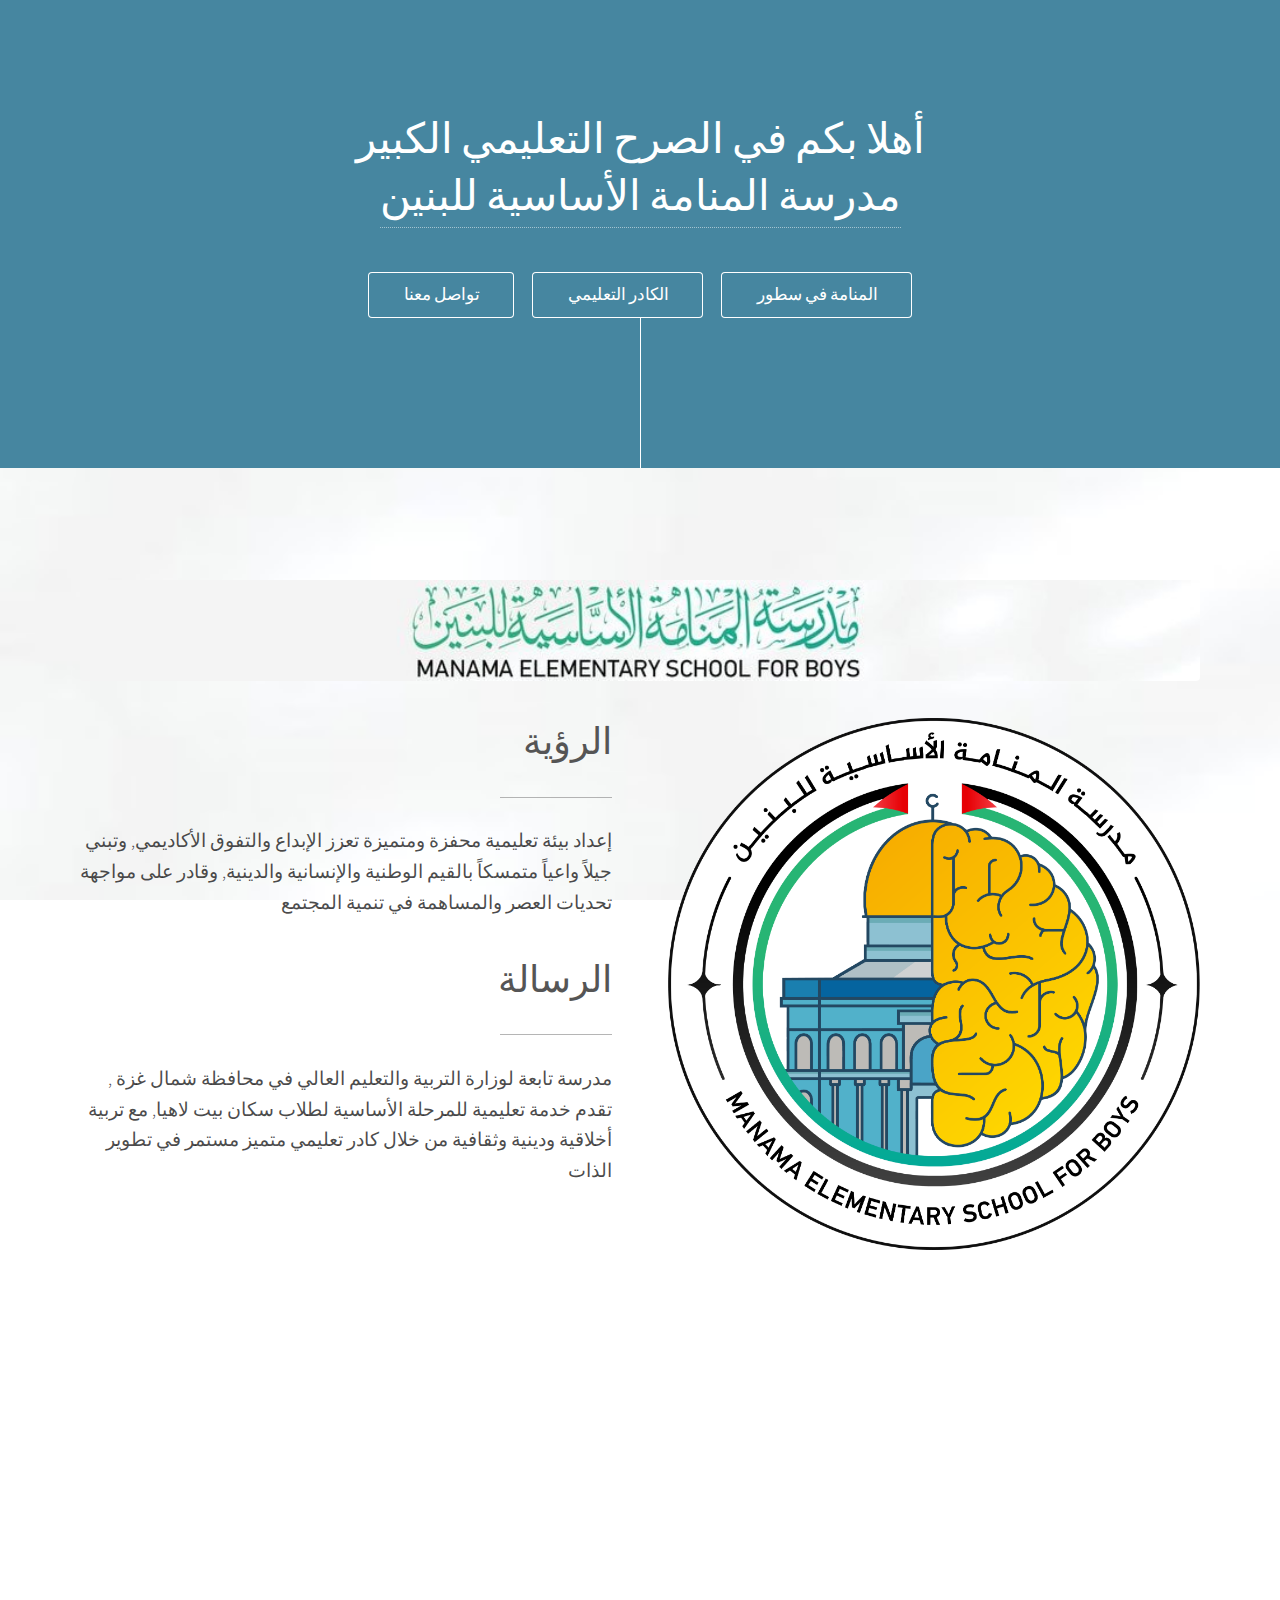
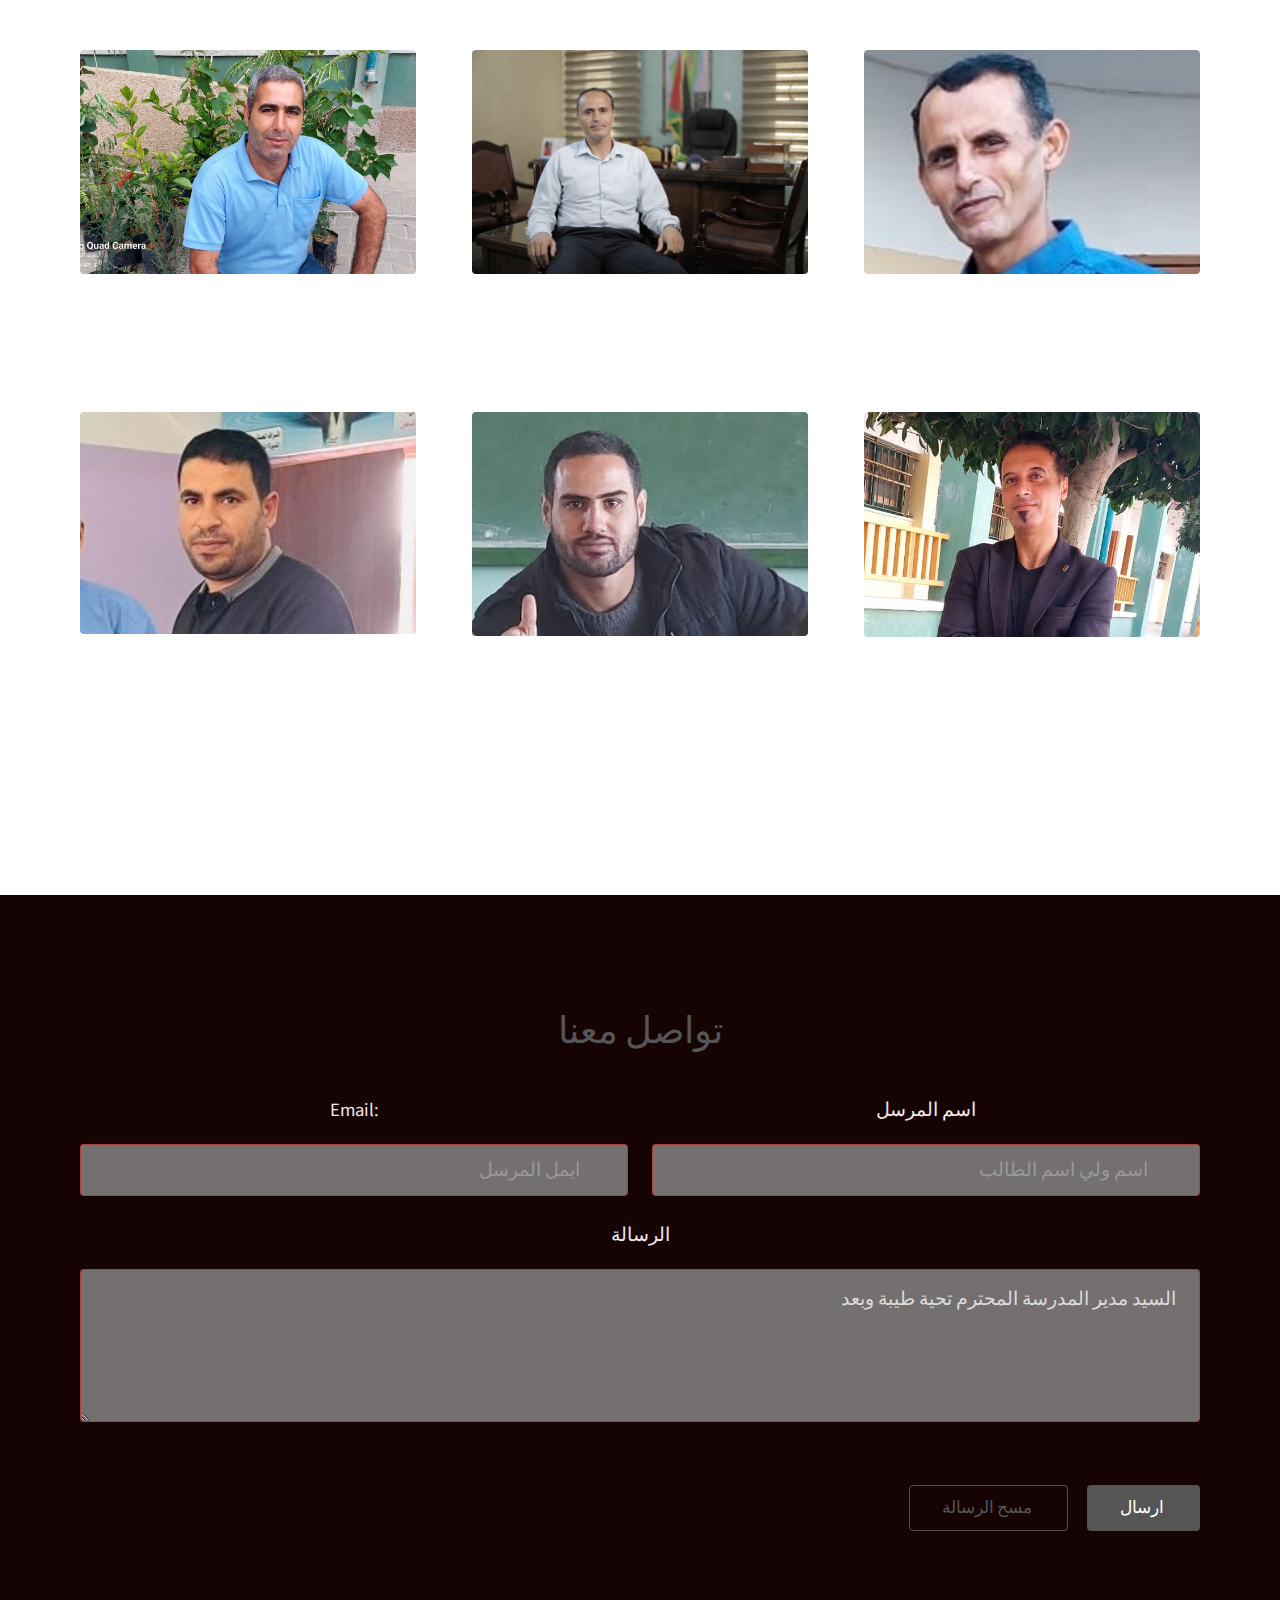
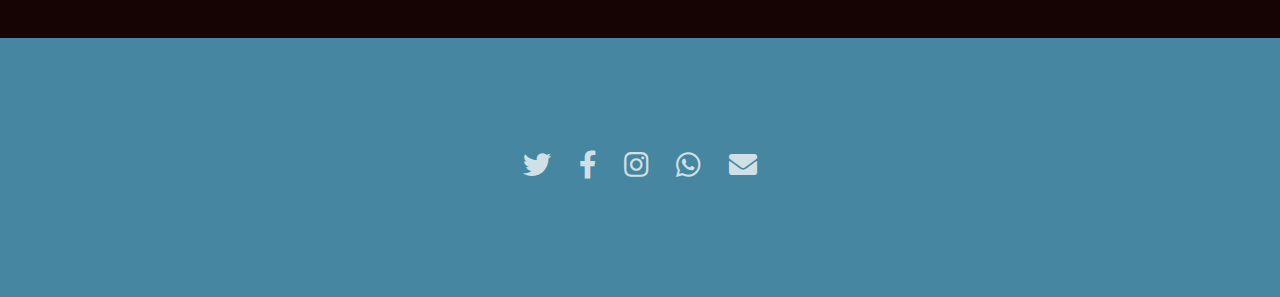
<file: index.html>
<!DOCTYPE HTML>
<html>
	<head>
		<title>مدرسة المنامة الأساسية</title>
		<meta charset="utf-8" />
		<meta name="Description" content="مؤسسة تعليمية تابعة لوزارة التربية والتعليم العالي في دولة فلسطين بمحافظة شمال غزة" />
		<link rel="stylesheet" href="assets/css/main.css" />
		<noscript><link rel="stylesheet" href="assets/css/noscript.css" /></noscript>
	</head>
	<body class="is-preload">

		<!-- Header -->
			<section id="header">
				<div class="inner">
					<!-- <span class="icon solid major fa-cloud"></span> -->
					<h1>أهلا بكم في  <strong> الصرح التعليمي الكبير </strong><br />
					<a href="index.html">مدرسة المنامة الأساسية للبنين </a></h1>
					 <!-- <p>Accumsan feugiat mi commodo erat lorem ipsum, sed magna<br />
					lobortis feugiat sapien sed etiam volutpat accumsan.</p> -->
					 <ul class="actions special">
						<li><a href="#contact" class="button scrolly">  تواصل معنا</a></li>
						<li><a href="#empl" class="button scrolly"> الكادر التعليمي</a></li>			
						<li><a href="#one" class="button scrolly"> المنامة في سطور</a></li>
						<!-- <li><a href="#four" class="button scrolly"> القائمون على المنامة</a></li> -->

					</ul> 
				</div>
			</section>

		<!-- One -->
			<section id="one" class="main style1">
				<div class="container">
					<div class="row gtr-150">
						<div class="col-12 col-12-medium">
							<span class="image fit"><img src="images/ssss2.jpg" alt="" /></span>
						</div>
						<div class="col-6 col-12-medium">
							<div dir="rtl" text-align="right" word-break="word-all"  >
								<header class="major">
									<h2>الرؤية <br /> </h2>
								</header>
									<p> إعداد بيئة تعليمية محفزة ومتميزة تعزز الإبداع والتفوق الأكاديمي, وتبني جيلاً واعياً متمسكاً بالقيم الوطنية والإنسانية والدينية, وقادر على مواجهة تحديات العصر والمساهمة في تنمية المجتمع</p>
								<header class="major">
									<h2>الرسالة<br /> </h2>
								</header>
								<p>مدرسة تابعة لوزارة التربية والتعليم العالي في محافظة شمال غزة , تقدم خدمة تعليمية للمرحلة الأساسية لطلاب سكان بيت لاهيا,  مع تربية أخلاقية ودينية وثقافية من خلال كادر تعليمي متميز مستمر في تطوير الذات</p>
							</div>
						</div>
						<div class="col-6 col-12-medium imp-medium">
							<span class="image fit"><img src="images/logo.png" alt=""/></span>
						</div>
					</div>
				</div>
			</section>

		<!-- Three -->
			<section id="three" class="main style2 special">  
				<div class="container">
					<!-- <hr> -->
					<header class="major" id="empl">
						<h2>الكادر التعليمي</h2>
					</header>
					<p dir="rtl" text-align="right" word-break="word-all"  >
						تقوم المدرسة على كادر من العاملين في القطاع التعليمي ممثلاً بـِ:</p>
					<div class="row gtr-150">
						<div class="col-4 col-12-medium">
							<span class="image fit"><img src="images/emp/secretary/3.jpg" alt="" /></span>
							<h3>سكرتير المدرسة</br>
							أ. أيمن عطايا ريحان
							</h3>
							<!-- <ul class="actions special">
								<li><a href="maneger.html" target="_blank" title="معلومات اضافية عن المدير" class="button">مزيد</a></li>
							</ul>-->
						</div>
						<div class="col-4 col-12-medium">
							<span class="image fit"><img src="images/emp/manger/1.jpg" alt="" /></span>
							<h3> مدير المدرسة <br/>
								<a href="pages/maneger.html" target="_blank" title="معلومات اضافية عن المدير">أ. فادي تيسير الأشقر </a></h3>
							<!-- <ul class="actions special">
								<li><a href="maneger.html" target="_blank" title="معلومات اضافية عن المدير" class="button">مزيد</a></li>
							</ul>-->
						</div>
						<div class="col-4 col-12-medium">
							<span class="image fit"><img src="images/emp/assistsnt/111.jpg" alt="" /></span>
							<h3>نائب مدير المدرسة </br> 
							أ. عدنان عبدالله العطاونة</h3>
							<!-- <p>.</p> -->
							<!-- <ul class="actions special">
								<li><a href="maneger.html" target="_blank" title="معلومات اضافية عن نائب المدير" class="button">مزيد</a></li>
							</ul>-->
						</div>
						<div class="col-4 col-12-medium">
							<span class="image fit"> <a href="pages/math.html" > <img src="images/emp/math-teacher/j22.jpg" alt="">   </a>
							</span>
							<h3>معلمو الرياضيات </h3>
							 <ul class="actions special">
								<li><a href="pages/math.html" class="button" >مزيد</a></li>
							</ul>
						</div>
						<div class="col-4 col-12-medium">
							<span class="image fit"> <a href="pages/science.html" > <img src="images/emp/science-teacher/1.jpg" alt="">   </a>
						</span>
							<h3> معلمو العلوم </h3>
							<ul class="actions special">
								<li><a href="pages/science.html" class="button" >مزيد</a></li>
							</ul>
						</div>
						<div class="col-4 col-12-medium">
							<span class="image fit"> <a href="pages/arabic.html" > <img src="images/emp/arabic-teacher/1.jpg" alt="">   </a>
						</span>
							<h3>معلمو اللغة العربية  </h3>
							<ul class="actions special">
								<li><a href="pages/arabic.html" class="button">مزيد</a></li>
							</ul>
						</div>
						<!-- <div dir="rtl" class="col-1 col-12-medium" >
							<span class="image fit"><a href="#" > <img src="images/emp/arabic-teacher/1.jpg" alt="">   </a></span>
						</div> -->
					</div>
				</div>
			</section>

		<!-- Contact -->
		<article id="contact" class="main style22 special">
			<div class="container">
				<h2 class="major">تواصل معنا </h2>
				<form method="get" action="pages/massege.html">
				<div class="fields">
					<div class="field half">
						<label for="email" class="major.fady" >Email:   </label>
						<input type="email" required name="email" id="email" dir="rtl" text-align="right" word-break="word-all"  placeholder="       ايمل المرسل" />
					</div>
					<div class="field half">
						<label for="name"> اسم المرسل</label>
						<input type="text" 	 dir="rtl" text-align="right" word-break="word-all" required placeholder="        اسم ولي اسم الطالب" name="name" id="name"/>   <!--autofocus/> -->
					</div>
						<!-- <label for="class_school">الصف</label>
						<select name="class_school" required id="class_school">
							 <optgroup label="الصف السادس">
								<option value=" 6-1" > السادس 1 </option>
								<option value=" 6-2" > السادس 2 </option>
							 </optgroup>
							 <optgroup label="الصف السابع">
								<option value=" 7-1" > السابع 1 </option>
								<option value=" 7-2" > السابع 2 </option>
							 </optgroup>
						</select> -->
					</br>
					<div class="field">
						<label for="message">الرسالة</label>
						<textarea name="message" required id="message" rows="4"  dir="rtl" text-align="right" word-break="word-all" > السيد مدير المدرسة المحترم تحية طيبة وبعد </textarea> </br>
					</div>
				</div>
					<ul class="actions"dir="rtl" text-align="right" word-break="word-all"  >
						<li><input type="submit" value="ارسال" class="primary" /></li>
						<li><input type="reset" value="مسح الرسالة" /></li>
					</ul>
				</form>
			</div>
		</article>



		<!-- Footer -->
			<section id="footer">
				<ul class="icons">
					<li><a href="#" class="icon brands alt fa-twitter"><span class="label">Twitter</span></a></li>
					<li><a href="https://www.facebook.com/profile.php?id=100044731149976" class="icon brands alt fa-facebook-f" target="_blank"><span class="label">Facebook</span></a></li>
					<li><a href="https://www.instagram.com/besanalashqer/?igsh=MW9zZm50bG1mczBtZg%3D%3D#" class="icon brands alt fa-instagram" target="_blank"><span class="label">Instagram</span></a></li>
					<li><a href="https://l.facebook.com/l.php?u=https%3A%2F%2Fchat.whatsapp.com%2FGizvwYrPcGOAcZVORxjVeR&h=AT1OwZJ_0dBReFEwBdLO9CfwhLeFo5jX-BaLjRQKMYpI47994zbGqfBZwCIp1pdPhLfkIftroOiunqLFDoz126ZqZ0TjDiTUPNwRkofn5OzxKcLvI8AJ1FeGNZUzD9kMqgBVPN8_7EnCYjyFFOjtBA" class="icon brands alt fa-whatsapp" target="_blank"><span class="label">GitHub</span></a></li>

					<li><a href="mailto:fadyashqar1@gmail.com" class="icon solid alt fa-envelope"><span class="label">Email</span></a></li>


				</ul>
				<!-- <ul class="copyright">
					<li>&copy; Untitled</li><li>Design: <a href="http://html5up.net">HTML5 UP</a></li>
				</ul> -->
			</section>

		<!-- Scripts -->
			<script src="assets/js/jquery.min.js"></script>
			<!-- <script src="assets/js/jquery.scrolly.min.js"></script> -->
			<!-- <script src="assets/js/browser.min.js"></script> -->
			<script src="assets/js/breakpoints.min.js"></script>
			<!-- <script src="assets/js/util.js"></script> -->
			<script src="assets/js/main.js"></script>

	</body>
</html>
</file>
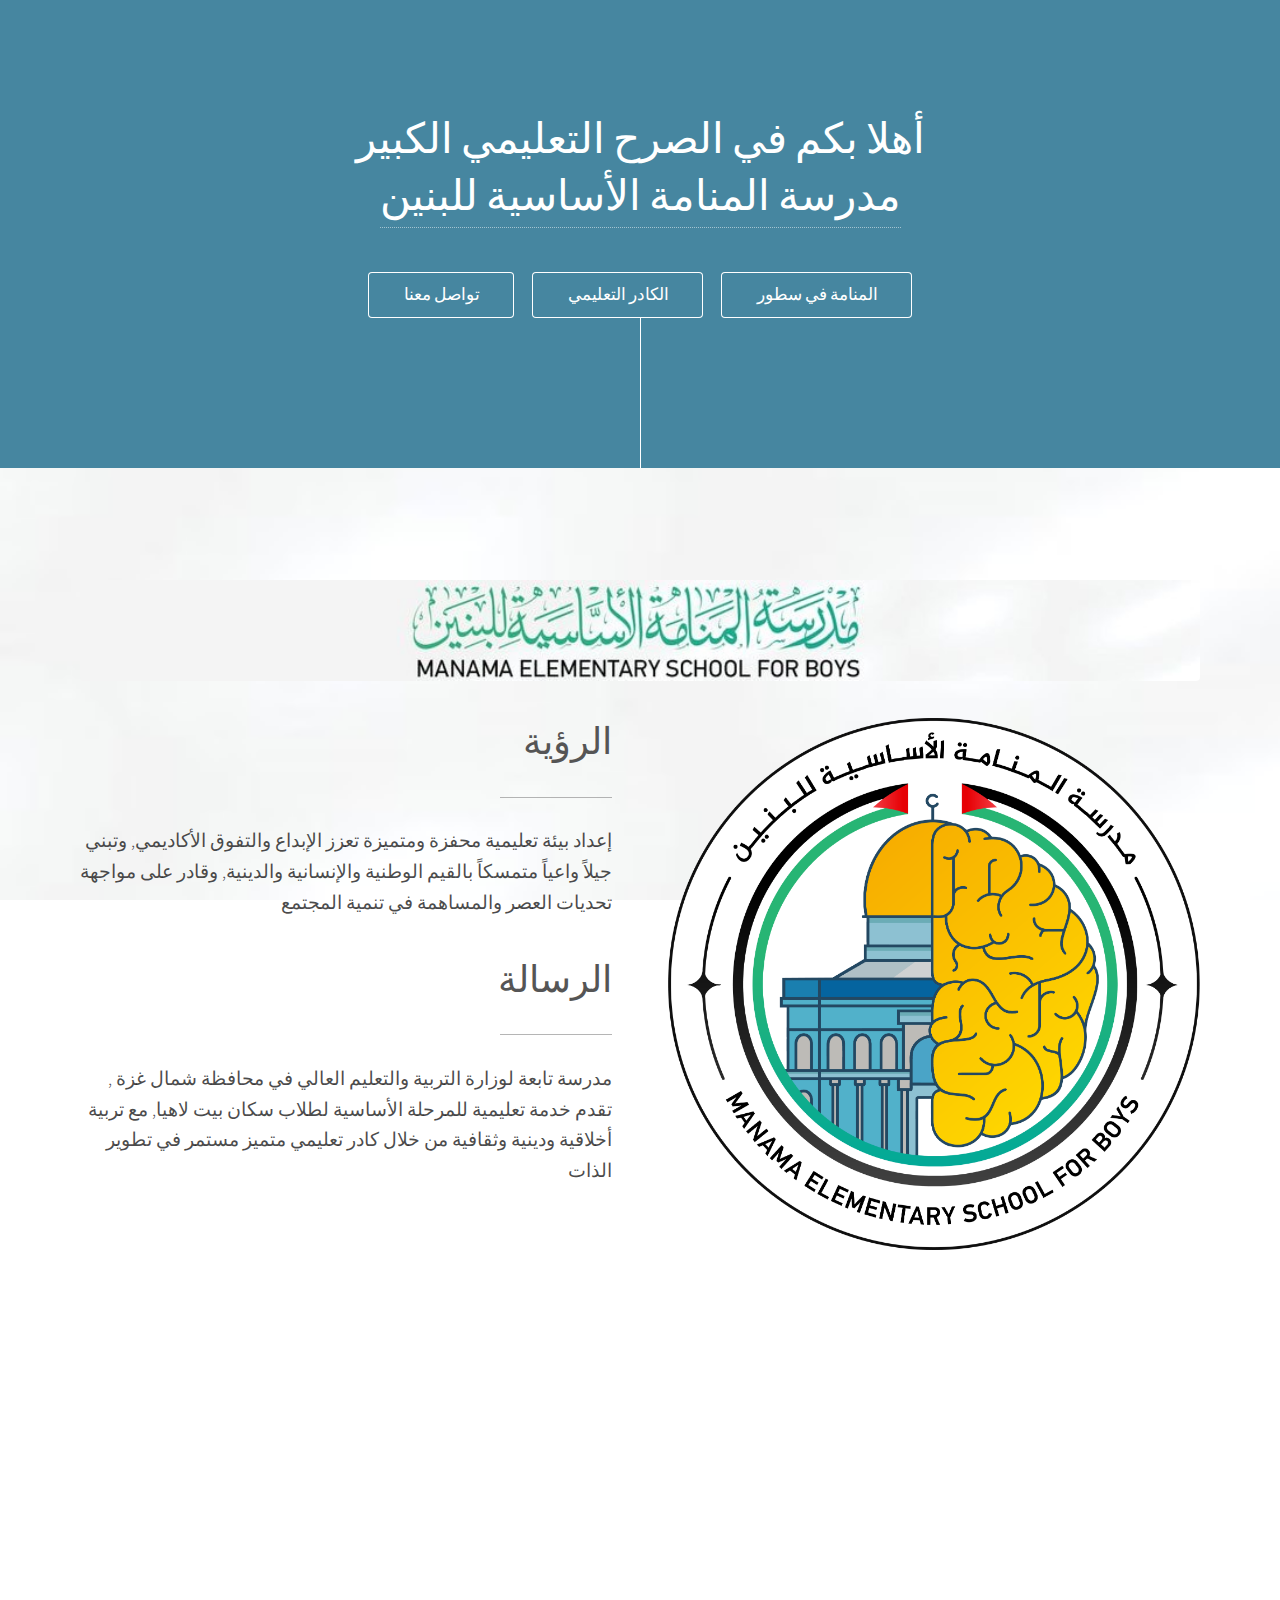
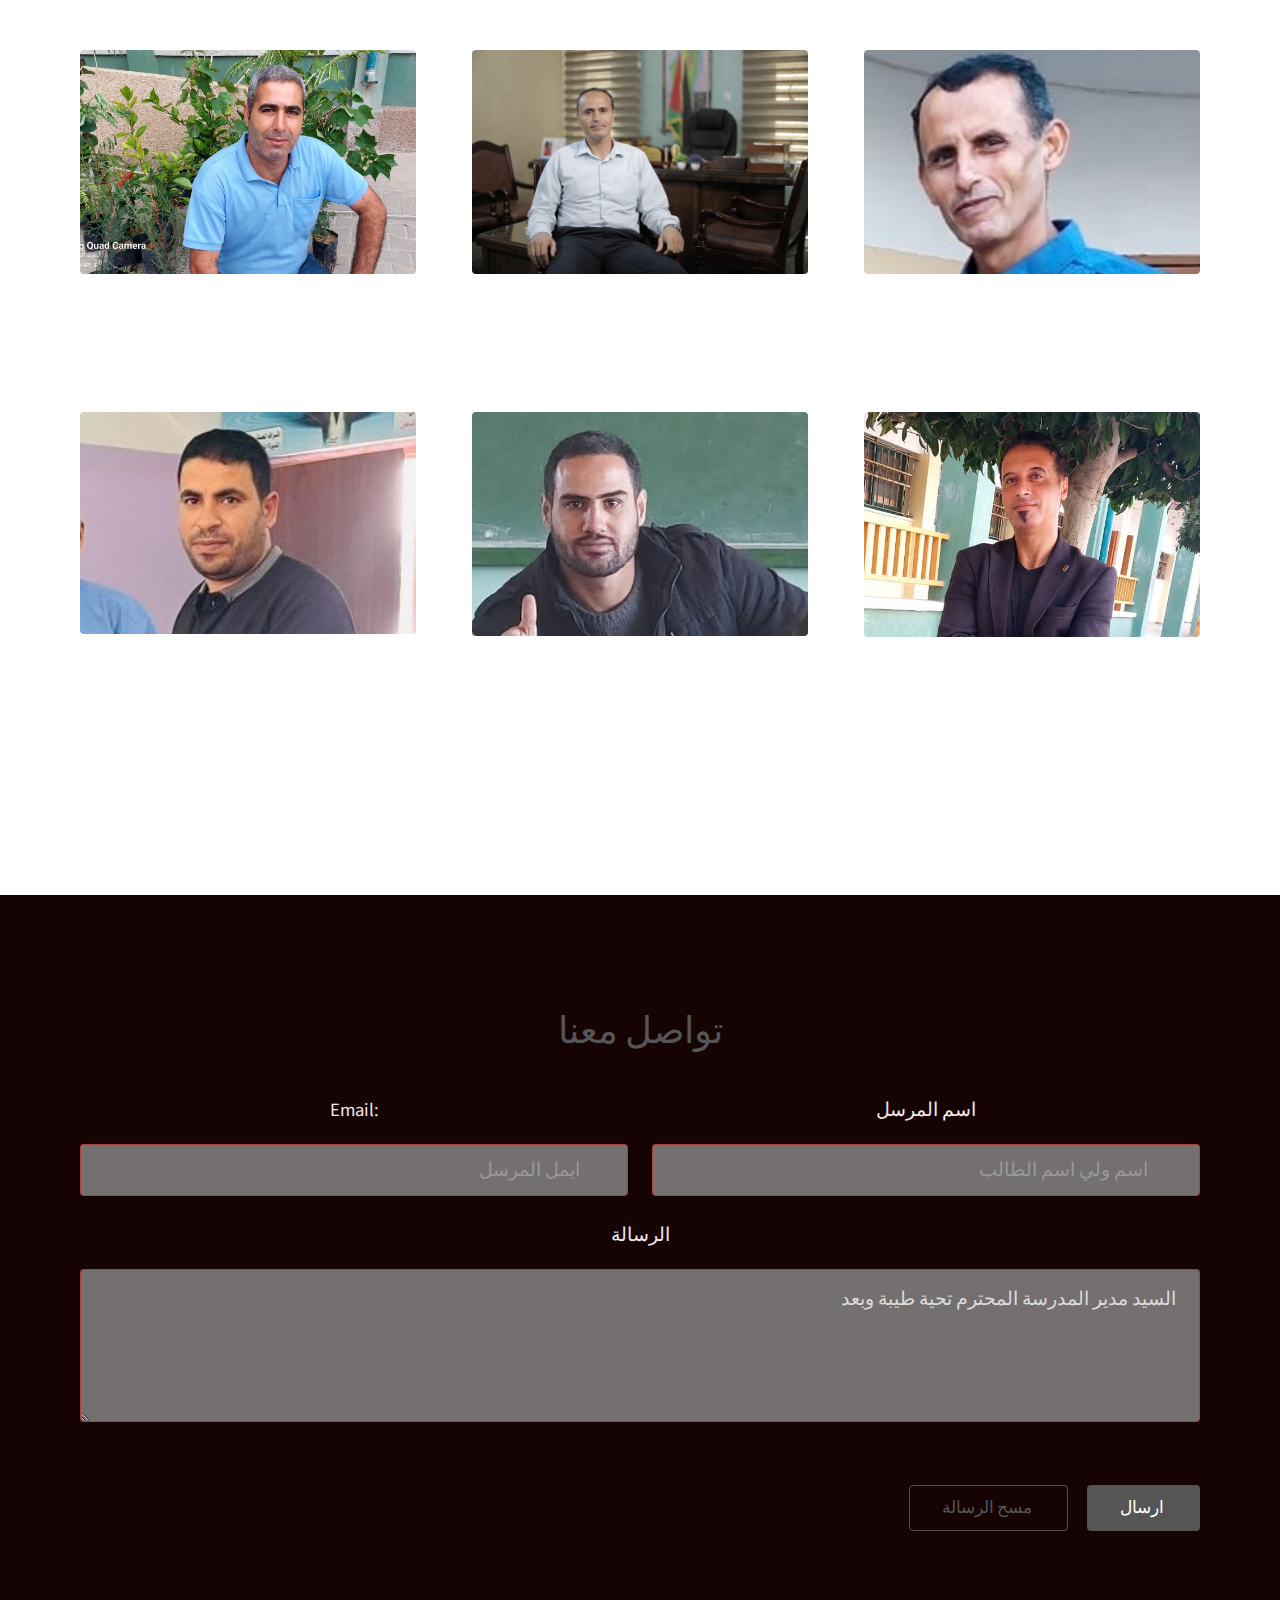
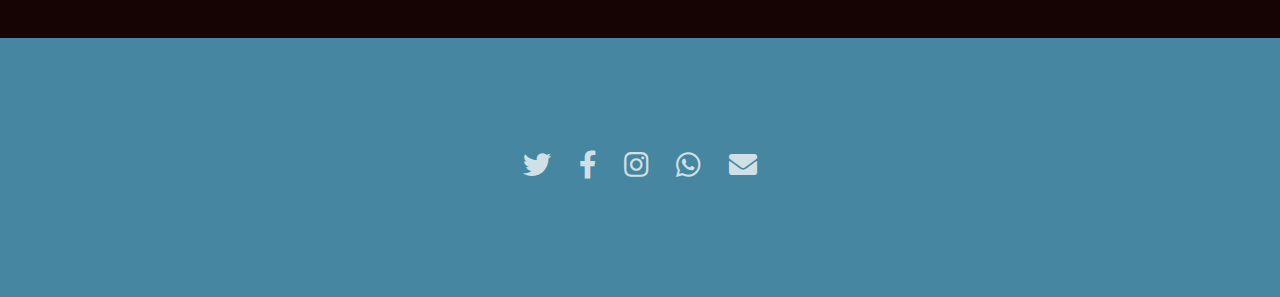
<file: pages/index.html>
<!DOCTYPE HTML>
<html>
	<head>
		<title>مدرسة المنامة الأساسية</title>
		<meta charset="utf-8" />
		<meta name="Description" content="مؤسسة تعليمية تابعة لوزارة التربية والتعليم العالي في دولة فلسطين بمحافظة شمال غزة" />
		<link rel="stylesheet" href="../assets/css/main.css" />
		<noscript><link rel="stylesheet" href="../assets/css/noscript.css" /></noscript>
	</head>
	<body class="is-preload">

		<!-- Header -->
			<section id="header">
				<div class="inner">
					<!-- <span class="icon solid major fa-cloud"></span> -->
					<h1>أهلا بكم في  <strong> الصرح التعليمي الكبير </strong><br />
					<a href="index.html">مدرسة المنامة الأساسية للبنين </a></h1>
					 <!-- <p>Accumsan feugiat mi commodo erat lorem ipsum, sed magna<br />
					lobortis feugiat sapien sed etiam volutpat accumsan.</p> -->
					 <ul class="actions special">
						<li><a href="#contact" class="button scrolly">  تواصل معنا</a></li>
						<li><a href="#empl" class="button scrolly"> الكادر التعليمي</a></li>			
						<li><a href="#one" class="button scrolly"> المنامة في سطور</a></li>
						<!-- <li><a href="#four" class="button scrolly"> القائمون على المنامة</a></li> -->

					</ul> 
				</div>
			</section>

		<!-- One -->
			<section id="one" class="main style1">
				<div class="container">
					<div class="row gtr-150">
						<div class="col-12 col-12-medium">
							<span class="image fit"><img src="../images/ssss2.jpg" alt="" /></span>
						</div>
						<div class="col-6 col-12-medium">
							<div dir="rtl" text-align="right" word-break="word-all"  >
								<header class="major">
									<h2>الرؤية <br /> </h2>
								</header>
									<p> إعداد بيئة تعليمية محفزة ومتميزة تعزز الإبداع والتفوق الأكاديمي, وتبني جيلاً واعياً متمسكاً بالقيم الوطنية والإنسانية والدينية, وقادر على مواجهة تحديات العصر والمساهمة في تنمية المجتمع</p>
								<header class="major">
									<h2>الرسالة<br /> </h2>
								</header>
								<p>مدرسة تابعة لوزارة التربية والتعليم العالي في محافظة شمال غزة , تقدم خدمة تعليمية للمرحلة الأساسية لطلاب سكان بيت لاهيا,  مع تربية أخلاقية ودينية وثقافية من خلال كادر تعليمي متميز مستمر في تطوير الذات</p>
							</div>
						</div>
						<div class="col-6 col-12-medium imp-medium">
							<span class="image fit"><img src="../images/logo.png" alt=""/></span>
						</div>
					</div>
				</div>
			</section>

		<!-- Three -->
			<section id="three" class="main style2 special">  
				<div class="container">
					<!-- <hr> -->
					<header class="major" id="empl">
						<h2>الكادر التعليمي</h2>
					</header>
					<p dir="rtl" text-align="right" word-break="word-all"  >
						تقوم المدرسة على كادر من العاملين في القطاع التعليمي ممثلاً بـِ:</p>
					<div class="row gtr-150">
						<div class="col-4 col-12-medium">
							<span class="image fit"><img src="../images/emp/secretary/3.jpg" alt="" /></span>
							<h3>سكرتير المدرسة</br>
							أ. أيمن عطايا ريحان
							</h3>
							<!-- <ul class="actions special">
								<li><a href="maneger.html" target="_blank" title="معلومات اضافية عن المدير" class="button">مزيد</a></li>
							</ul>-->
						</div>
						<div class="col-4 col-12-medium">
							<span class="image fit"><img src="../images/emp/manger/1.jpg" alt="" /></span>
							<h3> مدير المدرسة <br/>
								<a href="maneger.html" target="_blank" title="معلومات اضافية عن المدير">أ. فادي تيسير الأشقر </a></h3>
							<!-- <ul class="actions special">
								<li><a href="maneger.html" target="_blank" title="معلومات اضافية عن المدير" class="button">مزيد</a></li>
							</ul>-->
						</div>
						<div class="col-4 col-12-medium">
							<span class="image fit"><img src="../images/emp/assistsnt/111.jpg" alt="" /></span>
							<h3>نائب مدير المدرسة </br> 
							أ. عدنان عبدالله العطاونة</h3>
							<!-- <p>.</p> -->
							<!-- <ul class="actions special">
								<li><a href="maneger.html" target="_blank" title="معلومات اضافية عن نائب المدير" class="button">مزيد</a></li>
							</ul>-->
						</div>
						<div class="col-4 col-12-medium">
							<span class="image fit"> <a href="math.html" > <img src="../images/emp/math-teacher/j22.jpg" alt="">   </a>
							</span>
							<h3>معلمو الرياضيات </h3>
							 <ul class="actions special">
								<li><a href="math.html" class="button" >مزيد</a></li>
							</ul>
						</div>
						<div class="col-4 col-12-medium">
							<span class="image fit"> <a href="science.html" > <img src="../images/emp/science-teacher/1.jpg" alt="">   </a>
						</span>
							<h3> معلمو العلوم </h3>
							<ul class="actions special">
								<li><a href="science.html" class="button" >مزيد</a></li>
							</ul>
						</div>
						<div class="col-4 col-12-medium">
							<span class="image fit"> <a href="arabic.html" > <img src="../images/emp/arabic-teacher/1.jpg" alt="">   </a>
						</span>
							<h3>معلمو اللغة العربية  </h3>
							<ul class="actions special">
								<li><a href="arabic.html" class="button">مزيد</a></li>
							</ul>
						</div>
						<!-- <div dir="rtl" class="col-1 col-12-medium" >
							<span class="image fit"><a href="#" > <img src="images/emp/arabic-teacher/1.jpg" alt="">   </a></span>
						</div> -->
					</div>
				</div>
			</section>

		<!-- Contact -->
		<article id="contact" class="main style22 special">
			<div class="container">
				<h2 class="major">تواصل معنا </h2>
				<form method="get" action="massege.html">
				<div class="fields">
					<div class="field half">
						<label for="email" class="major.fady" >Email:   </label>
						<input type="email" required name="email" id="email" dir="rtl" text-align="right" word-break="word-all"  placeholder="       ايمل المرسل" />
					</div>
					<div class="field half">
						<label for="name"> اسم المرسل</label>
						<input type="text" 	 dir="rtl" text-align="right" word-break="word-all" required placeholder="        اسم ولي اسم الطالب" name="name" id="name"/>   <!--autofocus/> -->
					</div>
						<!-- <label for="class_school">الصف</label>
						<select name="class_school" required id="class_school">
							 <optgroup label="الصف السادس">
								<option value=" 6-1" > السادس 1 </option>
								<option value=" 6-2" > السادس 2 </option>
							 </optgroup>
							 <optgroup label="الصف السابع">
								<option value=" 7-1" > السابع 1 </option>
								<option value=" 7-2" > السابع 2 </option>
							 </optgroup>
						</select> -->
					</br>
					<div class="field">
						<label for="message">الرسالة</label>
						<textarea name="message" required id="message" rows="4"  dir="rtl" text-align="right" word-break="word-all" > السيد مدير المدرسة المحترم تحية طيبة وبعد </textarea> </br>
					</div>
				</div>
					<ul class="actions"dir="rtl" text-align="right" word-break="word-all"  >
						<li><input type="submit" value="ارسال" class="primary" /></li>
						<li><input type="reset" value="مسح الرسالة" /></li>
					</ul>
				</form>
			</div>
		</article>



		<!-- Footer -->
			<section id="footer">
				<ul class="icons">
					<li><a href="#" class="icon brands alt fa-twitter"><span class="label">Twitter</span></a></li>
					<li><a href="https://www.facebook.com/profile.php?id=100044731149976" class="icon brands alt fa-facebook-f" target="_blank"><span class="label">Facebook</span></a></li>
					<li><a href="https://www.instagram.com/besanalashqer/?igsh=MW9zZm50bG1mczBtZg%3D%3D#" class="icon brands alt fa-instagram" target="_blank"><span class="label">Instagram</span></a></li>
					<li><a href="https://l.facebook.com/l.php?u=https%3A%2F%2Fchat.whatsapp.com%2FGizvwYrPcGOAcZVORxjVeR&h=AT1OwZJ_0dBReFEwBdLO9CfwhLeFo5jX-BaLjRQKMYpI47994zbGqfBZwCIp1pdPhLfkIftroOiunqLFDoz126ZqZ0TjDiTUPNwRkofn5OzxKcLvI8AJ1FeGNZUzD9kMqgBVPN8_7EnCYjyFFOjtBA" class="icon brands alt fa-whatsapp" target="_blank"><span class="label">GitHub</span></a></li>

					<li><a href="mailto:fadyashqar1@gmail.com" class="icon solid alt fa-envelope"><span class="label">Email</span></a></li>


				</ul>
				<!-- <ul class="copyright">
					<li>&copy; Untitled</li><li>Design: <a href="http://html5up.net">HTML5 UP</a></li>
				</ul> -->
			</section>

		<!-- Scripts -->
			<script src="../assets/js/jquery.min.js"></script>
			<!-- <script src="assets/js/jquery.scrolly.min.js"></script> -->
			<!-- <script src="assets/js/browser.min.js"></script> -->
			<script src="../assets/js/breakpoints.min.js"></script>
			<!-- <script src="assets/js/util.js"></script> -->
			<script src="../assets/js/main.js"></script>

	</body>
</html>
</file>
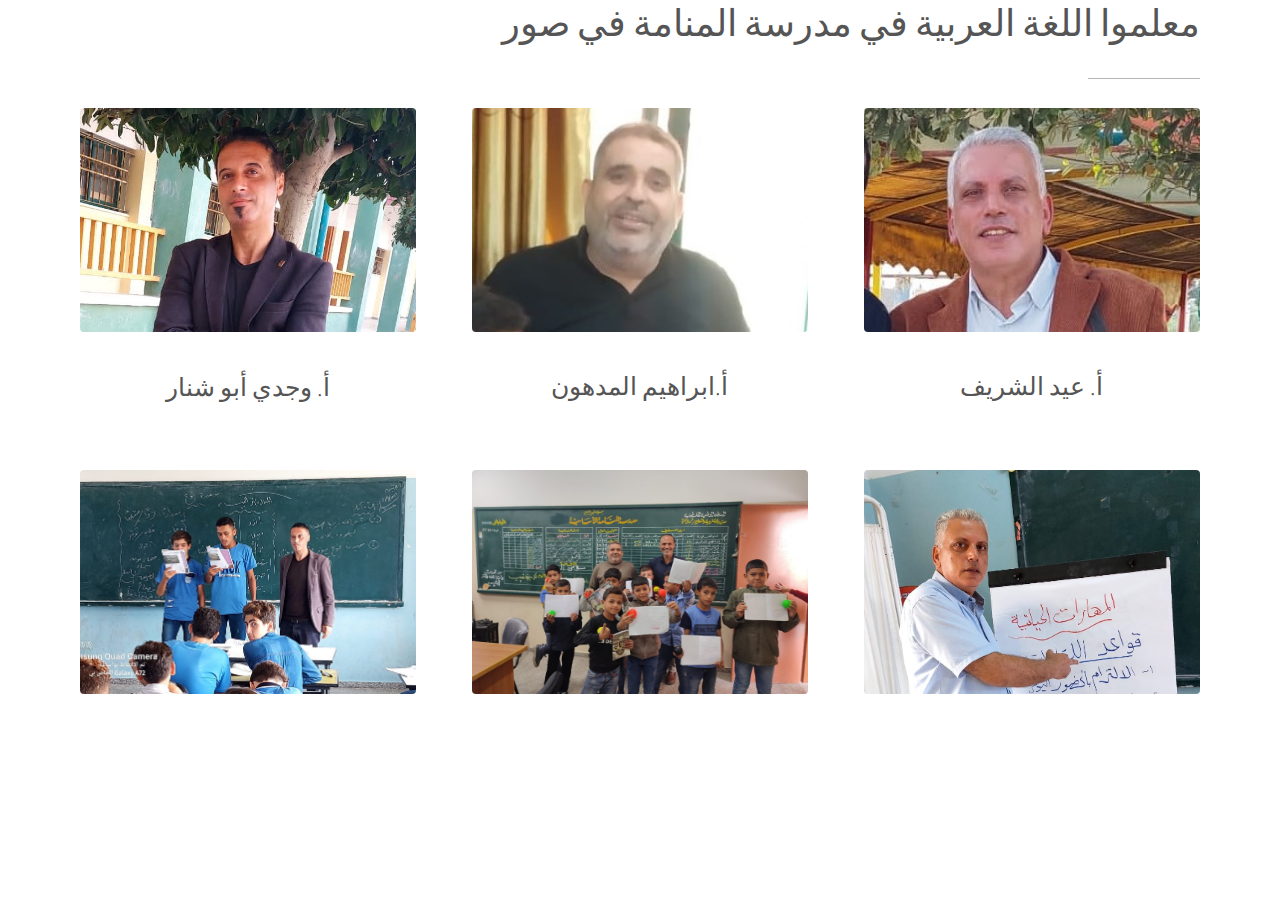
<file: pages/arabic.html>
<!DOCTYPE HTML>
<html>
	<head>
		<title>مدير المنامة</title>
		<meta charset="utf-8" />
		<meta name="viewport" content="width=device-width, initial-scale=1, user-scalable=no" />
		<link rel="stylesheet" href="../assets/css/main.css" />
		<noscript><link rel="stylesheet" href="../assets/css/noscript.css" /></noscript>
	</head>

	<body>
        <div class="container">         
            <header class="major"  dir="rtl" >
                <h2> معلموا اللغة العربية في مدرسة المنامة في صور </h2>
            </header>
		    <div class="row gtr-150">
		    	<div class="col-4 col-12-medium">
         	    <span class="image fit"><img src="../images/emp/arabic-teacher/1.jpg" alt="" /></span>
                     <ul class="actions special">
                        <li><h3> أ. وجدي أبو شنار</h3></li>
                    </ul>
			    </div>
                <div class="col-4 col-12-medium">
				    <span class="image fit"><img src="../images/emp/arabic-teacher/ib2.jpg" alt="" /></span>
                    <ul class="actions special">
                        <li><h3> أ.ابراهيم المدهون  </h3></li>
                    </ul>		
			    </div>
                <div class="col-4 col-12-medium">
			    	<span class="image fit"><img src="../images/emp/arabic-teacher/111.jpg" alt="" /></span>
                    <ul class="actions special">
                        <li><h3>أ. عيد الشريف   </h3></li>
                    </ul>
			    </div>
                <div class="col-4 col-12-medium">
			    	<span class="image fit"><img src="../images/emp/arabic-teacher/w2.jpg" alt="" /></span>
                    			    </div>
                <div class="col-4 col-12-medium">
			    	<span class="image fit"><img src="../images/emp/arabic-teacher/ib3.jpg" alt="" /></span>
                   
			    </div>
                <div class="col-4 col-12-medium">
			    	<span class="image fit"><img src="../images/emp/arabic-teacher/88.jpg" alt="" /></span>
                    
			    </div>
                
		    </div>
        </div>
	</body>
</file>
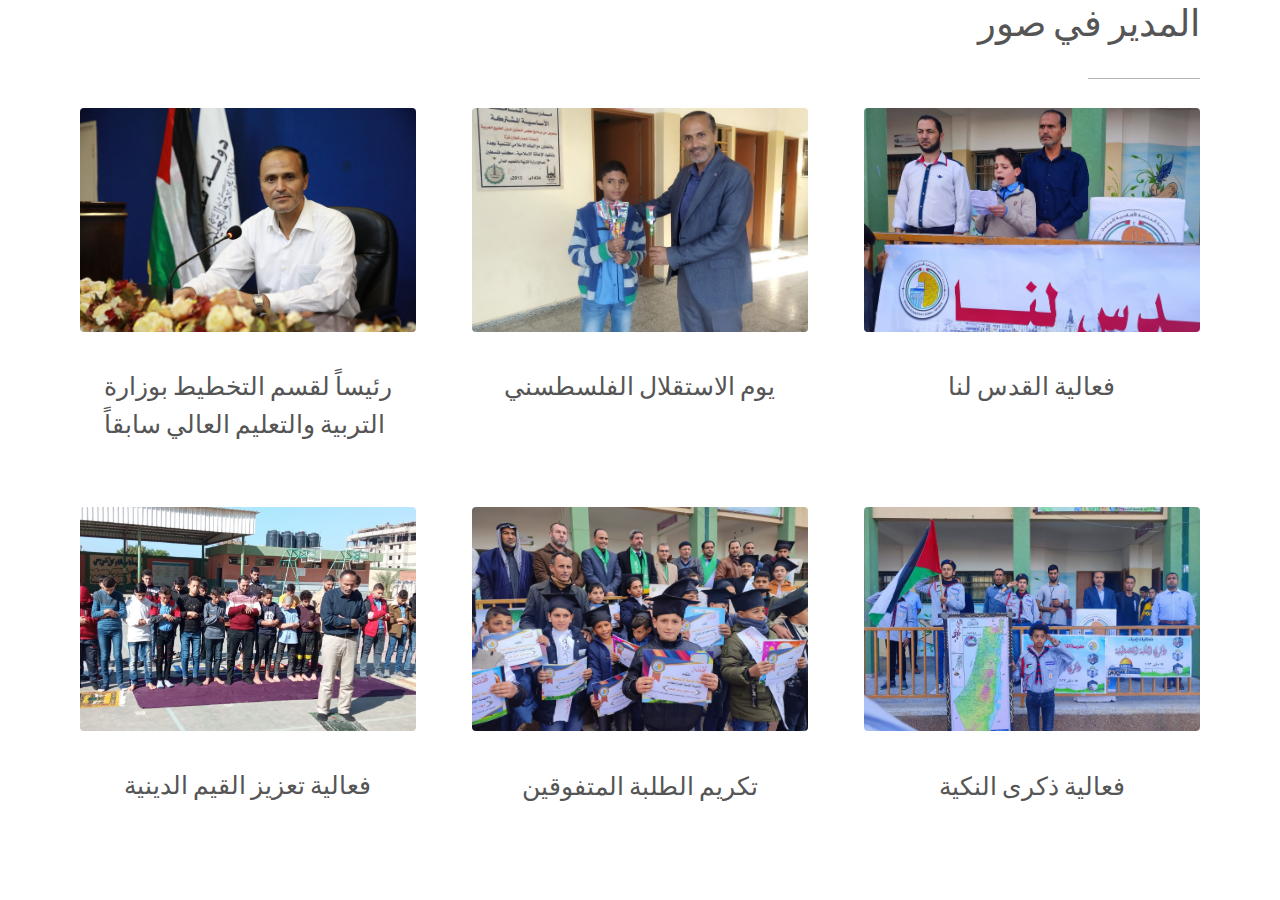
<file: pages/maneger.html>
<!DOCTYPE HTML>
<html>
	<head>
		<title>مدير المنامة</title>
		<meta charset="utf-8" />
		<meta name="viewport" content="width=device-width, initial-scale=1, user-scalable=no" />
		<link rel="stylesheet" href="../assets/css/main.css" />
		<noscript><link rel="stylesheet" href="../assets/css/noscript.css" /></noscript>
	</head>

	<body>
        <div class="container">         
            <header class="major"  dir="rtl" >
                <h2>المدير في صور</h2>
            </header>
		    <div class="row gtr-150">
		    	<div class="col-4 col-12-medium">
         	    <span class="image fit"><img src="../images/emp/manger/2.jpg" alt="" /></span>
                     <ul class="actions special">
                        <li><h3> رئيساً لقسم التخطيط بوزارة</br>التربية والتعليم العالي سابقاً</h3></li>
                    </ul>
			    </div>
                <div class="col-4 col-12-medium">
				    <span class="image fit"><img src="../images/emp/manger/4.jpg" alt="" /></span>
                    <ul class="actions special">
                        <li><h3> يوم الاستقلال الفلسطسني  </h3></li>
                    </ul>		
			    </div>
                <div class="col-4 col-12-medium">
			    	<span class="image fit"><img src="../images/emp/manger/5.jpg" alt="" /></span>
                    <ul class="actions special">
                        <li><h3>فعالية القدس لنا </h3></li>
                    </ul>
			    </div>
                <div class="col-4 col-12-medium">
			    	<span class="image fit"><img src="../images/emp/manger/6.jpg" alt="" /></span>
                    <ul class="actions special">
                        <li><h3>فعالية تعزيز القيم الدينية </h3></li>
                    </ul>
			    </div>
                <div class="col-4 col-12-medium">
			    	<span class="image fit"><img src="../images/emp/manger/7.jpg" alt="" /></span>
                    <ul class="actions special">
                        <li><h3>تكريم الطلبة المتفوقين </h3></li>
                    </ul>
			    </div>
                <div class="col-4 col-12-medium">
			    	<span class="image fit"><img src="../images/emp/manger/1732387963003.jpg" alt="" /></span>
                    <ul class="actions special">
                        <li><h3> فعالية ذكرى النكية </h3></li>
                    </ul>
			    </div>
                
		    </div>
        </div>
	</body>
</file>
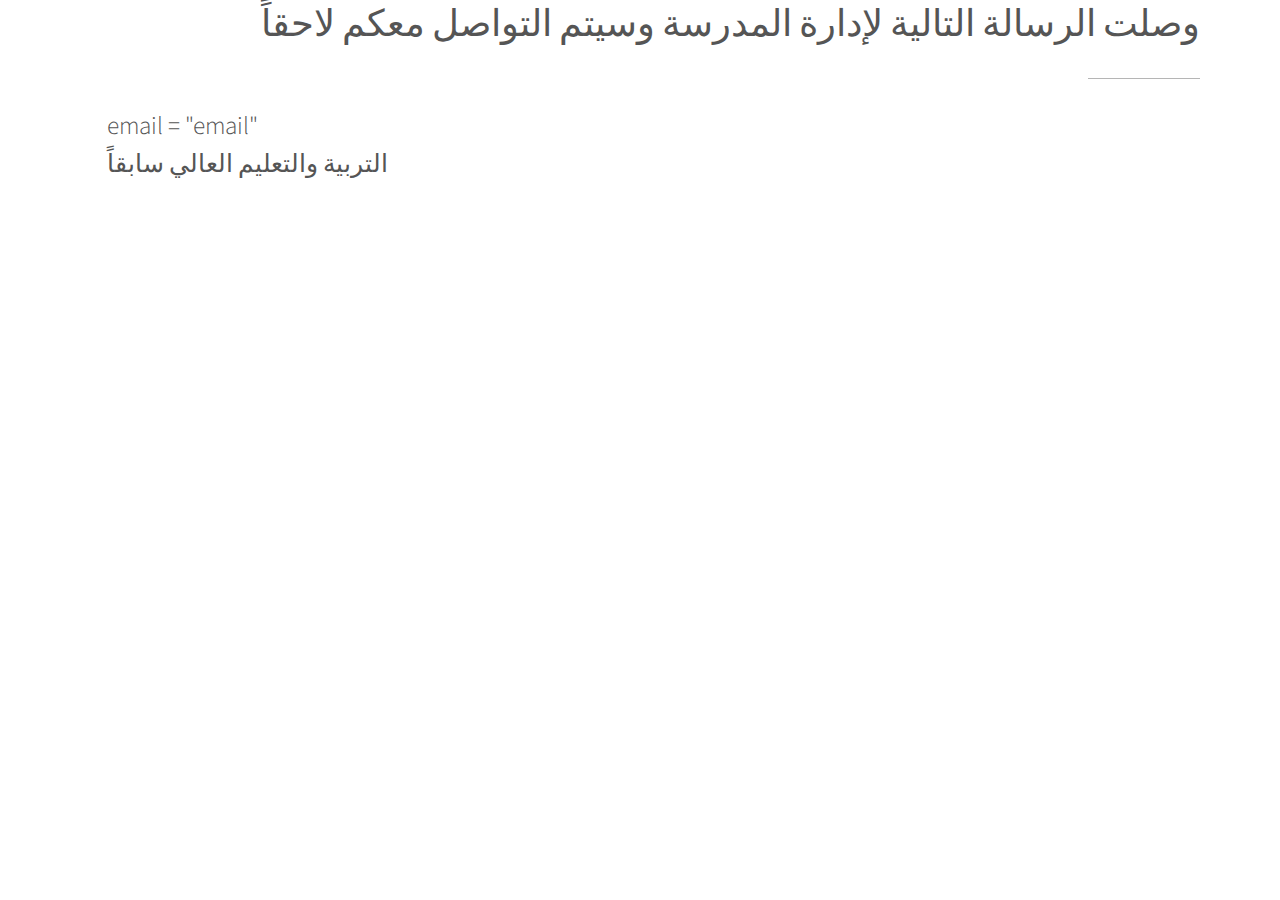
<file: pages/massege.html>
<!DOCTYPE HTML>
<html>
	<head>
		<title>الرسالة </title>
		<meta charset="utf-8" />
		<meta name="viewport" content="width=device-width, initial-scale=1, user-scalable=no" />
		<link rel="stylesheet" href="../assets/css/main.css" />
		<noscript><link rel="stylesheet" href="../assets/css/noscript.css" /></noscript>
	</head>

	<body>
        <div class="container">         
            <header class="major"  dir="rtl" >
                <h2>وصلت الرسالة التالية لإدارة المدرسة وسيتم التواصل معكم لاحقاً </h2>
            </header>
		    <div class="row gtr-150">
		    	<div class="col-4 col-12-medium">
         	    <!-- <span class="image fit"><img src="images/emp/manger/2.jpg" alt="" /></span> -->
                     <ul class="actions special">
                        <li><h3> email = "email" </br>التربية والتعليم العالي سابقاً</h3></li>
                    </ul>
			    </div>
                
		    </div>
        </div>
	</body>
</file>
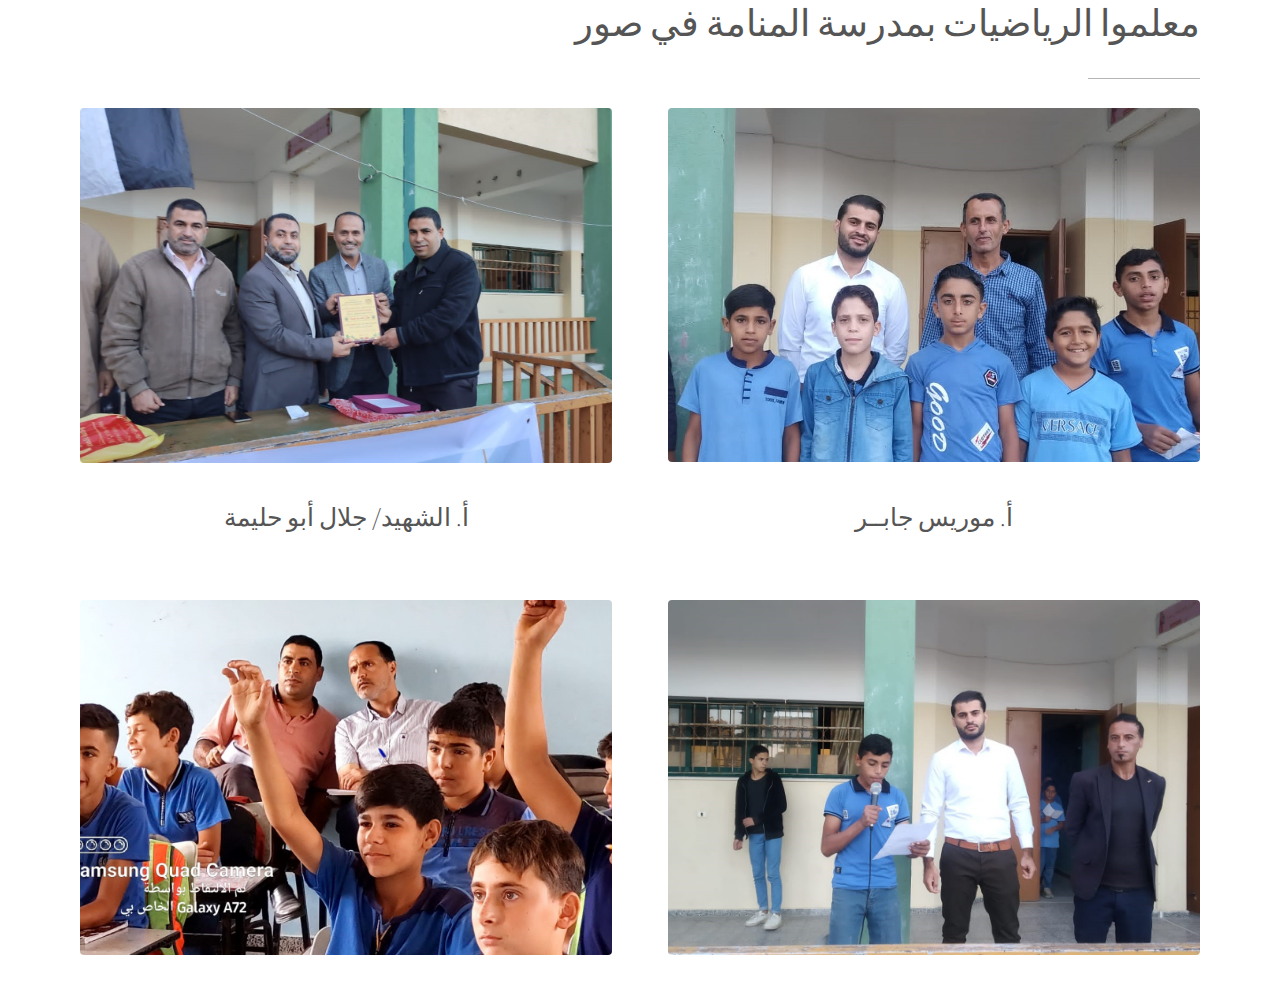
<file: pages/math.html>
<!DOCTYPE HTML>
<html>
	<head>
		<title>مدير المنامة</title>
		<meta charset="utf-8" />
		<meta name="viewport" content="width=device-width, initial-scale=1, user-scalable=no" />
		<link rel="stylesheet" href="../assets/css/main.css" />
		<noscript><link rel="stylesheet" href="../assets/css/noscript.css" /></noscript>
	</head>

	<body>
        <div class="container">         
            <header class="major"  dir="rtl" >
		       <h2></dr> معلموا الرياضيات بمدرسة المنامة في صور </h2>
            </header>
		    <div class="row gtr-150">
		    	<div class="col-6 col-12-medium">
         	    <span class="image fit"><img src="../images/emp/math-teacher/j1.jpg" alt="" /></span>
                     <ul class="actions special">
                        <li><h3>أ. الشهيد/ جلال أبو حليمة</h3></li>
                    </ul>
			    </div>
                <div class="col-6 col-12-medium">
				    <span class="image fit"><img src="../images/emp/math-teacher/m1.jpg" alt="" /></span>
                    <ul class="actions special">
                        <li><h3> أ. موريس جابــر  </h3></li>
                    </ul>		
			    </div>
                 <div class="col-6 col-12-medium">
			    	<span class="image fit"><img src="../images/emp/math-teacher/1732536304921.jpg" alt="" /></span>
                </div>
                <div class="col-6 col-12-medium">
			    	<span class="image fit"><img src="../images/emp/math-teacher/m2.jpg" alt="" /></span>
                </div>
		    </div>
        </div>
	</body>
</file>
<file: assets/css/noscript.css>
/* Header */

	body.is-preload #header .inner {
		-moz-transform: none;
		-webkit-transform: none;
		-ms-transform: none;
		transform: none;
		opacity: 1;
	}

		body.is-preload #header .inner .actions {
			-moz-transform: none;
			-webkit-transform: none;
			-ms-transform: none;
			transform: none;
			opacity: 1;
		}

	body.is-preload #header:after {
		opacity: 0;
	}
</file>
<file: assets/css/main.css>
@import url("fontawesome-all.min.css");
@import url("https://fonts.googleapis.com/css?family=Source+Sans+Pro:300,300italic,400,400italic");


html, body, div, span, applet, object,
iframe, h1, h2, h3, h4, h5, h6, p, blockquote,
pre, a, abbr, acronym, address, big, cite,
code, del, dfn, em, img, ins, kbd, q, s, samp,
small, strike, strong, sub, sup, tt, var, b,
u, i, center, dl, dt, dd, ol, ul, li, fieldset,
form, label, legend, table, caption, tbody,
tfoot, thead, tr, th, td, article, aside,
canvas, details, embed, figure, figcaption,
footer, header, hgroup, menu, nav, output, ruby,
section, summary, time, mark, audio, video {
	margin: 0;
	padding: 0;
	border: 0;
	font-size: 100%;
	font: inherit;
	vertical-align: baseline;}

article, aside, details, figcaption, figure,
footer, header, hgroup, menu, nav, section {
	display: block;}

body {
	line-height: 1;
}

ol, ul {
	list-style: none;
}

blockquote, q {
	quotes: none;
}

	blockquote:before, blockquote:after, q:before, q:after {
		content: '';
		content: none;
	}

table {
	border-collapse: collapse;
	border-spacing: 0;
}

body {
	-webkit-text-size-adjust: none;
}

mark {
	background-color: transparent;
	color: inherit;
}

input::-moz-focus-inner {
	border: 0;
	padding: 0;
}

input, select, textarea {
	-moz-appearance: none;
	-webkit-appearance: none;
	-ms-appearance: none;
	appearance: none;
}

/* Basic */

	html {
		box-sizing: border-box;
	}

	*, *:before, *:after {
		box-sizing: inherit;
	}

	body {
		background: #fff;
	}

		body.is-preload *, body.is-preload *:before, body.is-preload *:after {
			-moz-animation: none !important;
			-webkit-animation: none !important;
			-ms-animation: none !important;
			animation: none !important;
			-moz-transition: none !important;
			-webkit-transition: none !important;
			-ms-transition: none !important;
			transition: none !important;
		}

	body, input, select, textarea {
		color: #666;
		font-family: "Source Sans Pro", Helvetica, sans-serif;
		font-size: 16pt;
		font-weight: 300;
		line-height: 1.65em;
	}

	a {
		-moz-transition: color 0.2s ease-in-out, border-color 0.2s ease-in-out;
		-webkit-transition: color 0.2s ease-in-out, border-color 0.2s ease-in-out;
		-ms-transition: color 0.2s ease-in-out, border-color 0.2s ease-in-out;
		transition: color 0.2s ease-in-out, border-color 0.2s ease-in-out;
		border-bottom: dotted 1px #666;
		color: inherit;
		text-decoration: none;
	}

		a:hover {
			border-bottom-color: transparent !important;
			color: #6bd4c8;
		}

	strong, b {
		color: #555;
		font-weight: 400;
	}

	em, i {
		font-style: italic;
	}

	p {
		margin: 0 0 2em 0;
	}

	h1, h2, h3, h4, h5, h6 {
		color: #555;
		line-height: 1em;
		margin: 0 0 1em 0;
	}

		h1 a, h2 a, h3 a, h4 a, h5 a, h6 a {
			color: inherit;
			text-decoration: none;
		}

	h1 {
		font-size: 2.25em;
		line-height: 1.35em;
	}

	h2 {
		font-size: 2em;
		line-height: 1.35em;
	}

	h3 {
		font-size: 1.35em;
		line-height: 1.5em;
	}

	h4 {
		font-size: 1.25em;
		line-height: 1.5em;
	}

	h5 {
		font-size: 0.9em;
		line-height: 1.5em;
	}

	h6 {
		font-size: 0.7em;
		line-height: 1.5em;
	}

	sub {
		font-size: 0.8em;
		position: relative;
		top: 0.5em;
	}

	sup {
		font-size: 0.8em;
		position: relative;
		top: -0.5em;
	}

	hr {
		border: 0;
		border-bottom: solid 1px rgba(144, 144, 144, 0.5);
		margin: 2em 0;
	}

		hr.major {
			margin: 3em 0;
		}

	blockquote {
		border-left: solid 4px rgba(144, 144, 144, 0.5);
		font-style: italic;
		margin: 0 0 2em 0;
		padding: 0.5em 0 0.5em 2em;
	}

	code {
		background: rgba(144, 144, 144, 0.075);
		border-radius: 4px;
		border: solid 1px rgba(144, 144, 144, 0.5);
		font-family: "Courier New", monospace;
		font-size: 0.9em;
		margin: 0 0.25em;
		padding: 0.25em 0.65em;
	}

	pre {
		-webkit-overflow-scrolling: touch;
		font-family: "Courier New", monospace;
		font-size: 0.9em;
		margin: 0 0 2em 0;
	}

		pre code {
			display: block;
			line-height: 1.75em;
			padding: 1em 1.5em;
			overflow-x: auto;
		}

	.align-left {
		text-align: left;
	}

	.align-center {
		text-align: center;
	}

	.align-right {
		text-align: right;
	}

/* Container */

	.container {
		margin: 0 auto;
		max-width: calc(100%);
		width: 60em;
	}

		.container.xsmall {
			width: 15em;
		}

		.container.small {
			width: 30em;
		}

		.container.medium {
			width: 45em;
		}

		.container.large {
			width: 75em;
		}

		.container.xlarge {
			width: 90em;
		}

		.container.max {
			width: 100%;
		}

		@media screen and (max-width: 980px) {

			.container {
				max-width: 100% !important;
				width: 100% !important;
			}

		}

		@media screen and (max-width: 480px) {

			.container {
				max-width: calc(100% - 3em);
			}

		}

/* Row */

	.row {
		display: flex;
		flex-wrap: wrap;
		box-sizing: border-box;
		align-items: stretch;
	}

		.row > * {
			box-sizing: border-box;
		}

		.row.gtr-uniform > * > :last-child {
			margin-bottom: 0;
		}

		.row.aln-left {
			justify-content: flex-start;
		}

		.row.aln-center {
			justify-content: center;
		}

		.row.aln-right {
			justify-content: flex-end;
		}

		.row.aln-top {
			align-items: flex-start;
		}

		.row.aln-middle {
			align-items: center;
		}

		.row.aln-bottom {
			align-items: flex-end;
		}

		.row > .imp {
			order: -1;
		}

		.row > .col-1 {
			width: 8.33333%;
		}

		.row > .off-1 {
			margin-left: 8.33333%;
		}

		.row > .col-2 {
			width: 16.66667%;
		}

		.row > .off-2 {
			margin-left: 16.66667%;
		}

		.row > .col-3 {
			width: 25%;
		}

		.row > .off-3 {
			margin-left: 25%;
		}

		.row > .col-4 {
			width: 33.33333%;
		}

		.row > .off-4 {
			margin-left: 33.33333%;
		}

		.row > .col-5 {
			width: 41.66667%;
		}

		.row > .off-5 {
			margin-left: 41.66667%;
		}

		.row > .col-6 {
			width: 50%;
		}

		.row > .off-6 {
			margin-left: 50%;
		}

		.row > .col-7 {
			width: 58.33333%;
		}

		.row > .off-7 {
			margin-left: 58.33333%;
		}

		.row > .col-8 {
			width: 66.66667%;
		}

		.row > .off-8 {
			margin-left: 66.66667%;
		}

		.row > .col-9 {
			width: 75%;
		}

		.row > .off-9 {
			margin-left: 75%;
		}

		.row > .col-10 {
			width: 83.33333%;
		}

		.row > .off-10 {
			margin-left: 83.33333%;
		}

		.row > .col-11 {
			width: 91.66667%;
		}

		.row > .off-11 {
			margin-left: 91.66667%;
		}

		.row > .col-12 {
			width: 100%;
		}

		.row > .off-12 {
			margin-left: 100%;
		}

		.row.gtr-0 {
			margin-top: 0;
			margin-left: 0em;
		}

			.row.gtr-0 > * {
				padding: 0 0 0 0em;
			}

			.row.gtr-0.gtr-uniform {
				margin-top: 0em;
			}

				.row.gtr-0.gtr-uniform > * {
					padding-top: 0em;
				}

		.row.gtr-25 {
			margin-top: 0;
			margin-left: -0.5em;
		}

			.row.gtr-25 > * {
				padding: 0 0 0 0.5em;
			}

			.row.gtr-25.gtr-uniform {
				margin-top: -0.5em;
			}

				.row.gtr-25.gtr-uniform > * {
					padding-top: 0.5em;
				}

		.row.gtr-50 {
			margin-top: 0;
			margin-left: -1em;
		}

			.row.gtr-50 > * {
				padding: 0 0 0 1em;
			}

			.row.gtr-50.gtr-uniform {
				margin-top: -1em;
			}

				.row.gtr-50.gtr-uniform > * {
					padding-top: 1em;
				}

		.row {
			margin-top: 0;
			margin-left: -2em;
		}

			.row > * {
				padding: 0 0 0 2em;
			}

			.row.gtr-uniform {
				margin-top: -2em;
			}

				.row.gtr-uniform > * {
					padding-top: 2em;
				}

		.row.gtr-150 {
			margin-top: 0;
			margin-left: -3em;
		}

			.row.gtr-150 > * {
				padding: 0 0 0 3em;
			}

			.row.gtr-150.gtr-uniform {
				margin-top: -3em;
			}

				.row.gtr-150.gtr-uniform > * {
					padding-top: 3em;
				}

		.row.gtr-200 {
			margin-top: 0;
			margin-left: -4em;
		}

			.row.gtr-200 > * {
				padding: 0 0 0 4em;
			}

			.row.gtr-200.gtr-uniform {
				margin-top: -4em;
			}

				.row.gtr-200.gtr-uniform > * {
					padding-top: 4em;
				}

		@media screen and (max-width: 1680px) {

			.row {
				display: flex;
				flex-wrap: wrap;
				box-sizing: border-box;
				align-items: stretch;
			}

				.row > * {
					box-sizing: border-box;
				}

				.row.gtr-uniform > * > :last-child {
					margin-bottom: 0;
				}

				.row.aln-left {
					justify-content: flex-start;
				}

				.row.aln-center {
					justify-content: center;
				}

				.row.aln-right {
					justify-content: flex-end;
				}

				.row.aln-top {
					align-items: flex-start;
				}

				.row.aln-middle {
					align-items: center;
				}

				.row.aln-bottom {
					align-items: flex-end;
				}

				.row > .imp-xlarge {
					order: -1;
				}

				.row > .col-1-xlarge {
					width: 8.33333%;
				}

				.row > .off-1-xlarge {
					margin-left: 8.33333%;
				}

				.row > .col-2-xlarge {
					width: 16.66667%;
				}

				.row > .off-2-xlarge {
					margin-left: 16.66667%;
				}

				.row > .col-3-xlarge {
					width: 25%;
				}

				.row > .off-3-xlarge {
					margin-left: 25%;
				}

				.row > .col-4-xlarge {
					width: 33.33333%;
				}

				.row > .off-4-xlarge {
					margin-left: 33.33333%;
				}

				.row > .col-5-xlarge {
					width: 41.66667%;
				}

				.row > .off-5-xlarge {
					margin-left: 41.66667%;
				}

				.row > .col-6-xlarge {
					width: 50%;
				}

				.row > .off-6-xlarge {
					margin-left: 50%;
				}

				.row > .col-7-xlarge {
					width: 58.33333%;
				}

				.row > .off-7-xlarge {
					margin-left: 58.33333%;
				}

				.row > .col-8-xlarge {
					width: 66.66667%;
				}

				.row > .off-8-xlarge {
					margin-left: 66.66667%;
				}

				.row > .col-9-xlarge {
					width: 75%;
				}

				.row > .off-9-xlarge {
					margin-left: 75%;
				}

				.row > .col-10-xlarge {
					width: 83.33333%;
				}

				.row > .off-10-xlarge {
					margin-left: 83.33333%;
				}

				.row > .col-11-xlarge {
					width: 91.66667%;
				}

				.row > .off-11-xlarge {
					margin-left: 91.66667%;
				}

				.row > .col-12-xlarge {
					width: 100%;
				}

				.row > .off-12-xlarge {
					margin-left: 100%;
				}

				.row.gtr-0 {
					margin-top: 0;
					margin-left: 0em;
				}

					.row.gtr-0 > * {
						padding: 0 0 0 0em;
					}

					.row.gtr-0.gtr-uniform {
						margin-top: 0em;
					}

						.row.gtr-0.gtr-uniform > * {
							padding-top: 0em;
						}

				.row.gtr-25 {
					margin-top: 0;
					margin-left: -0.5em;
				}

					.row.gtr-25 > * {
						padding: 0 0 0 0.5em;
					}

					.row.gtr-25.gtr-uniform {
						margin-top: -0.5em;
					}

						.row.gtr-25.gtr-uniform > * {
							padding-top: 0.5em;
						}

				.row.gtr-50 {
					margin-top: 0;
					margin-left: -1em;
				}

					.row.gtr-50 > * {
						padding: 0 0 0 1em;
					}

					.row.gtr-50.gtr-uniform {
						margin-top: -1em;
					}

						.row.gtr-50.gtr-uniform > * {
							padding-top: 1em;
						}

				.row {
					margin-top: 0;
					margin-left: -2em;
				}

					.row > * {
						padding: 0 0 0 2em;
					}

					.row.gtr-uniform {
						margin-top: -2em;
					}

						.row.gtr-uniform > * {
							padding-top: 2em;
						}

				.row.gtr-150 {
					margin-top: 0;
					margin-left: -3em;
				}

					.row.gtr-150 > * {
						padding: 0 0 0 3em;
					}

					.row.gtr-150.gtr-uniform {
						margin-top: -3em;
					}

						.row.gtr-150.gtr-uniform > * {
							padding-top: 3em;
						}

				.row.gtr-200 {
					margin-top: 0;
					margin-left: -4em;
				}

					.row.gtr-200 > * {
						padding: 0 0 0 4em;
					}

					.row.gtr-200.gtr-uniform {
						margin-top: -4em;
					}

						.row.gtr-200.gtr-uniform > * {
							padding-top: 4em;
						}

		}

		@media screen and (max-width: 1140px) {

			.row {
				display: flex;
				flex-wrap: wrap;
				box-sizing: border-box;
				align-items: stretch;
			}

				.row > * {
					box-sizing: border-box;
				}

				.row.gtr-uniform > * > :last-child {
					margin-bottom: 0;
				}

				.row.aln-left {
					justify-content: flex-start;
				}

				.row.aln-center {
					justify-content: center;
				}

				.row.aln-right {
					justify-content: flex-end;
				}

				.row.aln-top {
					align-items: flex-start;
				}

				.row.aln-middle {
					align-items: center;
				}

				.row.aln-bottom {
					align-items: flex-end;
				}

				.row > .imp-large {
					order: -1;
				}

				.row > .col-1-large {
					width: 8.33333%;
				}

				.row > .off-1-large {
					margin-left: 8.33333%;
				}

				.row > .col-2-large {
					width: 16.66667%;
				}

				.row > .off-2-large {
					margin-left: 16.66667%;
				}

				.row > .col-3-large {
					width: 25%;
				}

				.row > .off-3-large {
					margin-left: 25%;
				}

				.row > .col-4-large {
					width: 33.33333%;
				}

				.row > .off-4-large {
					margin-left: 33.33333%;
				}

				.row > .col-5-large {
					width: 41.66667%;
				}

				.row > .off-5-large {
					margin-left: 41.66667%;
				}

				.row > .col-6-large {
					width: 50%;
				}

				.row > .off-6-large {
					margin-left: 50%;
				}

				.row > .col-7-large {
					width: 58.33333%;
				}

				.row > .off-7-large {
					margin-left: 58.33333%;
				}

				.row > .col-8-large {
					width: 66.66667%;
				}

				.row > .off-8-large {
					margin-left: 66.66667%;
				}

				.row > .col-9-large {
					width: 75%;
				}

				.row > .off-9-large {
					margin-left: 75%;
				}

				.row > .col-10-large {
					width: 83.33333%;
				}

				.row > .off-10-large {
					margin-left: 83.33333%;
				}

				.row > .col-11-large {
					width: 91.66667%;
				}

				.row > .off-11-large {
					margin-left: 91.66667%;
				}

				.row > .col-12-large {
					width: 100%;
				}

				.row > .off-12-large {
					margin-left: 100%;
				}

				.row.gtr-0 {
					margin-top: 0;
					margin-left: 0em;
				}

					.row.gtr-0 > * {
						padding: 0 0 0 0em;
					}

					.row.gtr-0.gtr-uniform {
						margin-top: 0em;
					}

						.row.gtr-0.gtr-uniform > * {
							padding-top: 0em;
						}

				.row.gtr-25 {
					margin-top: 0;
					margin-left: -0.5em;
				}

					.row.gtr-25 > * {
						padding: 0 0 0 0.5em;
					}

					.row.gtr-25.gtr-uniform {
						margin-top: -0.5em;
					}

						.row.gtr-25.gtr-uniform > * {
							padding-top: 0.5em;
						}

				.row.gtr-50 {
					margin-top: 0;
					margin-left: -1em;
				}

					.row.gtr-50 > * {
						padding: 0 0 0 1em;
					}

					.row.gtr-50.gtr-uniform {
						margin-top: -1em;
					}

						.row.gtr-50.gtr-uniform > * {
							padding-top: 1em;
						}

				.row {
					margin-top: 0;
					margin-left: -2em;
				}

					.row > * {
						padding: 0 0 0 2em;
					}

					.row.gtr-uniform {
						margin-top: -2em;
					}

						.row.gtr-uniform > * {
							padding-top: 2em;
						}

				.row.gtr-150 {
					margin-top: 0;
					margin-left: -3em;
				}

					.row.gtr-150 > * {
						padding: 0 0 0 3em;
					}

					.row.gtr-150.gtr-uniform {
						margin-top: -3em;
					}

						.row.gtr-150.gtr-uniform > * {
							padding-top: 3em;
						}

				.row.gtr-200 {
					margin-top: 0;
					margin-left: -4em;
				}

					.row.gtr-200 > * {
						padding: 0 0 0 4em;
					}

					.row.gtr-200.gtr-uniform {
						margin-top: -4em;
					}

						.row.gtr-200.gtr-uniform > * {
							padding-top: 4em;
						}

		}

		@media screen and (max-width: 980px) {

			.row {
				display: flex;
				flex-wrap: wrap;
				box-sizing: border-box;
				align-items: stretch;
			}

				.row > * {
					box-sizing: border-box;
				}

				.row.gtr-uniform > * > :last-child {
					margin-bottom: 0;
				}

				.row.aln-left {
					justify-content: flex-start;
				}

				.row.aln-center {
					justify-content: center;
				}

				.row.aln-right {
					justify-content: flex-end;
				}

				.row.aln-top {
					align-items: flex-start;
				}

				.row.aln-middle {
					align-items: center;
				}

				.row.aln-bottom {
					align-items: flex-end;
				}

				.row > .imp-medium {
					order: -1;
				}

				.row > .col-1-medium {
					width: 8.33333%;
				}

				.row > .off-1-medium {
					margin-left: 8.33333%;
				}

				.row > .col-2-medium {
					width: 16.66667%;
				}

				.row > .off-2-medium {
					margin-left: 16.66667%;
				}

				.row > .col-3-medium {
					width: 25%;
				}

				.row > .off-3-medium {
					margin-left: 25%;
				}

				.row > .col-4-medium {
					width: 33.33333%;
				}

				.row > .off-4-medium {
					margin-left: 33.33333%;
				}

				.row > .col-5-medium {
					width: 41.66667%;
				}

				.row > .off-5-medium {
					margin-left: 41.66667%;
				}

				.row > .col-6-medium {
					width: 50%;
				}

				.row > .off-6-medium {
					margin-left: 50%;
				}

				.row > .col-7-medium {
					width: 58.33333%;
				}

				.row > .off-7-medium {
					margin-left: 58.33333%;
				}

				.row > .col-8-medium {
					width: 66.66667%;
				}

				.row > .off-8-medium {
					margin-left: 66.66667%;
				}

				.row > .col-9-medium {
					width: 75%;
				}

				.row > .off-9-medium {
					margin-left: 75%;
				}

				.row > .col-10-medium {
					width: 83.33333%;
				}

				.row > .off-10-medium {
					margin-left: 83.33333%;
				}

				.row > .col-11-medium {
					width: 91.66667%;
				}

				.row > .off-11-medium {
					margin-left: 91.66667%;
				}

				.row > .col-12-medium {
					width: 100%;
				}

				.row > .off-12-medium {
					margin-left: 100%;
				}

				.row.gtr-0 {
					margin-top: 0;
					margin-left: 0em;
				}

					.row.gtr-0 > * {
						padding: 0 0 0 0em;
					}

					.row.gtr-0.gtr-uniform {
						margin-top: 0em;
					}

						.row.gtr-0.gtr-uniform > * {
							padding-top: 0em;
						}

				.row.gtr-25 {
					margin-top: 0;
					margin-left: -0.5em;
				}

					.row.gtr-25 > * {
						padding: 0 0 0 0.5em;
					}

					.row.gtr-25.gtr-uniform {
						margin-top: -0.5em;
					}

						.row.gtr-25.gtr-uniform > * {
							padding-top: 0.5em;
						}

				.row.gtr-50 {
					margin-top: 0;
					margin-left: -1em;
				}

					.row.gtr-50 > * {
						padding: 0 0 0 1em;
					}

					.row.gtr-50.gtr-uniform {
						margin-top: -1em;
					}

						.row.gtr-50.gtr-uniform > * {
							padding-top: 1em;
						}

				.row {
					margin-top: 0;
					margin-left: -2em;
				}

					.row > * {
						padding: 0 0 0 2em;
					}

					.row.gtr-uniform {
						margin-top: -2em;
					}

						.row.gtr-uniform > * {
							padding-top: 2em;
						}

				.row.gtr-150 {
					margin-top: 0;
					margin-left: -3em;
				}

					.row.gtr-150 > * {
						padding: 0 0 0 3em;
					}

					.row.gtr-150.gtr-uniform {
						margin-top: -3em;
					}

						.row.gtr-150.gtr-uniform > * {
							padding-top: 3em;
						}

				.row.gtr-200 {
					margin-top: 0;
					margin-left: -4em;
				}

					.row.gtr-200 > * {
						padding: 0 0 0 4em;
					}

					.row.gtr-200.gtr-uniform {
						margin-top: -4em;
					}

						.row.gtr-200.gtr-uniform > * {
							padding-top: 4em;
						}

		}

		@media screen and (max-width: 736px) {

			.row {
				display: flex;
				flex-wrap: wrap;
				box-sizing: border-box;
				align-items: stretch;
			}

				.row > * {
					box-sizing: border-box;
				}

				.row.gtr-uniform > * > :last-child {
					margin-bottom: 0;
				}

				.row.aln-left {
					justify-content: flex-start;
				}

				.row.aln-center {
					justify-content: center;
				}

				.row.aln-right {
					justify-content: flex-end;
				}

				.row.aln-top {
					align-items: flex-start;
				}

				.row.aln-middle {
					align-items: center;
				}

				.row.aln-bottom {
					align-items: flex-end;
				}

				.row > .imp-small {
					order: -1;
				}

				.row > .col-1-small {
					width: 8.33333%;
				}

				.row > .off-1-small {
					margin-left: 8.33333%;
				}

				.row > .col-2-small {
					width: 16.66667%;
				}

				.row > .off-2-small {
					margin-left: 16.66667%;
				}

				.row > .col-3-small {
					width: 25%;
				}

				.row > .off-3-small {
					margin-left: 25%;
				}

				.row > .col-4-small {
					width: 33.33333%;
				}

				.row > .off-4-small {
					margin-left: 33.33333%;
				}

				.row > .col-5-small {
					width: 41.66667%;
				}

				.row > .off-5-small {
					margin-left: 41.66667%;
				}

				.row > .col-6-small {
					width: 50%;
				}

				.row > .off-6-small {
					margin-left: 50%;
				}

				.row > .col-7-small {
					width: 58.33333%;
				}

				.row > .off-7-small {
					margin-left: 58.33333%;
				}

				.row > .col-8-small {
					width: 66.66667%;
				}

				.row > .off-8-small {
					margin-left: 66.66667%;
				}

				.row > .col-9-small {
					width: 75%;
				}

				.row > .off-9-small {
					margin-left: 75%;
				}

				.row > .col-10-small {
					width: 83.33333%;
				}

				.row > .off-10-small {
					margin-left: 83.33333%;
				}

				.row > .col-11-small {
					width: 91.66667%;
				}

				.row > .off-11-small {
					margin-left: 91.66667%;
				}

				.row > .col-12-small {
					width: 100%;
				}

				.row > .off-12-small {
					margin-left: 100%;
				}

				.row.gtr-0 {
					margin-top: 0;
					margin-left: 0em;
				}

					.row.gtr-0 > * {
						padding: 0 0 0 0em;
					}

					.row.gtr-0.gtr-uniform {
						margin-top: 0em;
					}

						.row.gtr-0.gtr-uniform > * {
							padding-top: 0em;
						}

				.row.gtr-25 {
					margin-top: 0;
					margin-left: -0.5em;
				}

					.row.gtr-25 > * {
						padding: 0 0 0 0.5em;
					}

					.row.gtr-25.gtr-uniform {
						margin-top: -0.5em;
					}

						.row.gtr-25.gtr-uniform > * {
							padding-top: 0.5em;
						}

				.row.gtr-50 {
					margin-top: 0;
					margin-left: -1em;
				}

					.row.gtr-50 > * {
						padding: 0 0 0 1em;
					}

					.row.gtr-50.gtr-uniform {
						margin-top: -1em;
					}

						.row.gtr-50.gtr-uniform > * {
							padding-top: 1em;
						}

				.row {
					margin-top: 0;
					margin-left: -2em;
				}

					.row > * {
						padding: 0 0 0 2em;
					}

					.row.gtr-uniform {
						margin-top: -2em;
					}

						.row.gtr-uniform > * {
							padding-top: 2em;
						}

				.row.gtr-150 {
					margin-top: 0;
					margin-left: -3em;
				}

					.row.gtr-150 > * {
						padding: 0 0 0 3em;
					}

					.row.gtr-150.gtr-uniform {
						margin-top: -3em;
					}

						.row.gtr-150.gtr-uniform > * {
							padding-top: 3em;
						}

				.row.gtr-200 {
					margin-top: 0;
					margin-left: -4em;
				}

					.row.gtr-200 > * {
						padding: 0 0 0 4em;
					}

					.row.gtr-200.gtr-uniform {
						margin-top: -4em;
					}

						.row.gtr-200.gtr-uniform > * {
							padding-top: 4em;
						}

		}

		@media screen and (max-width: 480px) {

			.row {
				display: flex;
				flex-wrap: wrap;
				box-sizing: border-box;
				align-items: stretch;
			}

				.row > * {
					box-sizing: border-box;
				}

				.row.gtr-uniform > * > :last-child {
					margin-bottom: 0;
				}

				.row.aln-left {
					justify-content: flex-start;
				}

				.row.aln-center {
					justify-content: center;
				}

				.row.aln-right {
					justify-content: flex-end;
				}

				.row.aln-top {
					align-items: flex-start;
				}

				.row.aln-middle {
					align-items: center;
				}

				.row.aln-bottom {
					align-items: flex-end;
				}

				.row > .imp-xsmall {
					order: -1;
				}

				.row > .col-1-xsmall {
					width: 8.33333%;
				}

				.row > .off-1-xsmall {
					margin-left: 8.33333%;
				}

				.row > .col-2-xsmall {
					width: 16.66667%;
				}

				.row > .off-2-xsmall {
					margin-left: 16.66667%;
				}

				.row > .col-3-xsmall {
					width: 25%;
				}

				.row > .off-3-xsmall {
					margin-left: 25%;
				}

				.row > .col-4-xsmall {
					width: 33.33333%;
				}

				.row > .off-4-xsmall {
					margin-left: 33.33333%;
				}

				.row > .col-5-xsmall {
					width: 41.66667%;
				}

				.row > .off-5-xsmall {
					margin-left: 41.66667%;
				}

				.row > .col-6-xsmall {
					width: 50%;
				}

				.row > .off-6-xsmall {
					margin-left: 50%;
				}

				.row > .col-7-xsmall {
					width: 58.33333%;
				}

				.row > .off-7-xsmall {
					margin-left: 58.33333%;
				}

				.row > .col-8-xsmall {
					width: 66.66667%;
				}

				.row > .off-8-xsmall {
					margin-left: 66.66667%;
				}

				.row > .col-9-xsmall {
					width: 75%;
				}

				.row > .off-9-xsmall {
					margin-left: 75%;
				}

				.row > .col-10-xsmall {
					width: 83.33333%;
				}

				.row > .off-10-xsmall {
					margin-left: 83.33333%;
				}

				.row > .col-11-xsmall {
					width: 91.66667%;
				}

				.row > .off-11-xsmall {
					margin-left: 91.66667%;
				}

				.row > .col-12-xsmall {
					width: 100%;
				}

				.row > .off-12-xsmall {
					margin-left: 100%;
				}

				.row.gtr-0 {
					margin-top: 0;
					margin-left: 0em;
				}

					.row.gtr-0 > * {
						padding: 0 0 0 0em;
					}

					.row.gtr-0.gtr-uniform {
						margin-top: 0em;
					}

						.row.gtr-0.gtr-uniform > * {
							padding-top: 0em;
						}

				.row.gtr-25 {
					margin-top: 0;
					margin-left: -0.5em;
				}

					.row.gtr-25 > * {
						padding: 0 0 0 0.5em;
					}

					.row.gtr-25.gtr-uniform {
						margin-top: -0.5em;
					}

						.row.gtr-25.gtr-uniform > * {
							padding-top: 0.5em;
						}

				.row.gtr-50 {
					margin-top: 0;
					margin-left: -1em;
				}

					.row.gtr-50 > * {
						padding: 0 0 0 1em;
					}

					.row.gtr-50.gtr-uniform {
						margin-top: -1em;
					}

						.row.gtr-50.gtr-uniform > * {
							padding-top: 1em;
						}

				.row {
					margin-top: 0;
					margin-left: -2em;
				}

					.row > * {
						padding: 0 0 0 2em;
					}

					.row.gtr-uniform {
						margin-top: -2em;
					}

						.row.gtr-uniform > * {
							padding-top: 2em;
						}

				.row.gtr-150 {
					margin-top: 0;
					margin-left: -3em;
				}

					.row.gtr-150 > * {
						padding: 0 0 0 3em;
					}

					.row.gtr-150.gtr-uniform {
						margin-top: -3em;
					}

						.row.gtr-150.gtr-uniform > * {
							padding-top: 3em;
						}

				.row.gtr-200 {
					margin-top: 0;
					margin-left: -4em;
				}

					.row.gtr-200 > * {
						padding: 0 0 0 4em;
					}

					.row.gtr-200.gtr-uniform {
						margin-top: -4em;
					}

						.row.gtr-200.gtr-uniform > * {
							padding-top: 4em;
						}

		}

		@media screen and (max-width: 320px) {

			.row {
				display: flex;
				flex-wrap: wrap;
				box-sizing: border-box;
				align-items: stretch;
			}

				.row > * {
					box-sizing: border-box;
				}

				.row.gtr-uniform > * > :last-child {
					margin-bottom: 0;
				}

				.row.aln-left {
					justify-content: flex-start;
				}

				.row.aln-center {
					justify-content: center;
				}

				.row.aln-right {
					justify-content: flex-end;
				}

				.row.aln-top {
					align-items: flex-start;
				}

				.row.aln-middle {
					align-items: center;
				}

				.row.aln-bottom {
					align-items: flex-end;
				}

				.row > .imp-xxsmall {
					order: -1;
				}

				.row > .col-1-xxsmall {
					width: 8.33333%;
				}

				.row > .off-1-xxsmall {
					margin-left: 8.33333%;
				}

				.row > .col-2-xxsmall {
					width: 16.66667%;
				}

				.row > .off-2-xxsmall {
					margin-left: 16.66667%;
				}

				.row > .col-3-xxsmall {
					width: 25%;
				}

				.row > .off-3-xxsmall {
					margin-left: 25%;
				}

				.row > .col-4-xxsmall {
					width: 33.33333%;
				}

				.row > .off-4-xxsmall {
					margin-left: 33.33333%;
				}

				.row > .col-5-xxsmall {
					width: 41.66667%;
				}

				.row > .off-5-xxsmall {
					margin-left: 41.66667%;
				}

				.row > .col-6-xxsmall {
					width: 50%;
				}

				.row > .off-6-xxsmall {
					margin-left: 50%;
				}

				.row > .col-7-xxsmall {
					width: 58.33333%;
				}

				.row > .off-7-xxsmall {
					margin-left: 58.33333%;
				}

				.row > .col-8-xxsmall {
					width: 66.66667%;
				}

				.row > .off-8-xxsmall {
					margin-left: 66.66667%;
				}

				.row > .col-9-xxsmall {
					width: 75%;
				}

				.row > .off-9-xxsmall {
					margin-left: 75%;
				}

				.row > .col-10-xxsmall {
					width: 83.33333%;
				}

				.row > .off-10-xxsmall {
					margin-left: 83.33333%;
				}

				.row > .col-11-xxsmall {
					width: 91.66667%;
				}

				.row > .off-11-xxsmall {
					margin-left: 91.66667%;
				}

				.row > .col-12-xxsmall {
					width: 100%;
				}

				.row > .off-12-xxsmall {
					margin-left: 100%;
				}

				.row.gtr-0 {
					margin-top: 0;
					margin-left: 0em;
				}

					.row.gtr-0 > * {
						padding: 0 0 0 0em;
					}

					.row.gtr-0.gtr-uniform {
						margin-top: 0em;
					}

						.row.gtr-0.gtr-uniform > * {
							padding-top: 0em;
						}

				.row.gtr-25 {
					margin-top: 0;
					margin-left: -0.5em;
				}

					.row.gtr-25 > * {
						padding: 0 0 0 0.5em;
					}

					.row.gtr-25.gtr-uniform {
						margin-top: -0.5em;
					}

						.row.gtr-25.gtr-uniform > * {
							padding-top: 0.5em;
						}

				.row.gtr-50 {
					margin-top: 0;
					margin-left: -1em;
				}

					.row.gtr-50 > * {
						padding: 0 0 0 1em;
					}

					.row.gtr-50.gtr-uniform {
						margin-top: -1em;
					}

						.row.gtr-50.gtr-uniform > * {
							padding-top: 1em;
						}

				.row {
					margin-top: 0;
					margin-left: -2em;
				}

					.row > * {
						padding: 0 0 0 2em;
					}

					.row.gtr-uniform {
						margin-top: -2em;
					}

						.row.gtr-uniform > * {
							padding-top: 2em;
						}

				.row.gtr-150 {
					margin-top: 0;
					margin-left: -3em;
				}

					.row.gtr-150 > * {
						padding: 0 0 0 3em;
					}

					.row.gtr-150.gtr-uniform {
						margin-top: -3em;
					}

						.row.gtr-150.gtr-uniform > * {
							padding-top: 3em;
						}

				.row.gtr-200 {
					margin-top: 0;
					margin-left: -4em;
				}

					.row.gtr-200 > * {
						padding: 0 0 0 4em;
					}

					.row.gtr-200.gtr-uniform {
						margin-top: -4em;
					}

						.row.gtr-200.gtr-uniform > * {
							padding-top: 4em;
						}

		}

/* Section/Article */

	section.special, article.special {
		text-align: center;
	}

	header p {
		color: #999;
		margin: 0 0 1.5em 0;
		position: relative;
	}

	header h2 + p {
		font-size: 1.25em;
		line-height: 1.5em;
		margin-top: -1em;
	}

	header h3 + p {
		font-size: 1.1em;
		line-height: 1.5em;
		margin-top: -0.8em;
	}

	header h4 + p,
	header h5 + p,
	header h6 + p {
		font-size: 0.9em;
		line-height: 1.5em;
		margin-top: -0.6em;
	}

	header.major {
		margin: 0 0 1em 0;
	}
	major.fady {
		color: #ffff;

	}
		header.major:after {
			background: rgba(144, 144, 144, 0.671);
			content: '';
			display: inline-block;
			height: 1px;
			margin-top: 1.5em;
			width: 6em;
		}

		header.major h2, header.major h3, header.major h4, header.major h5, header.major h6 {
			margin: 0;
		}

		header.major p {
			margin: 0.7em 0 0 0;
		}

	header.special {
		text-align: center;
	}

/* Form */

form {
	margin: 0 0 2rem 0;
}

	form > :last-child {
		margin-bottom: 0;
	}

	form > .fields {
		display: -moz-flex;
		display: -webkit-flex;
		display: -ms-flex;
		display: flex;
		-moz-flex-wrap: wrap;
		-webkit-flex-wrap: wrap;
		-ms-flex-wrap: wrap;
		flex-wrap: wrap;
		width: calc(100% + 3rem);
		margin: -1.5rem 0 2rem -1.5rem;
	}

		form > .fields > .field {
			-moz-flex-grow: 0;
			-webkit-flex-grow: 0;
			-ms-flex-grow: 0;
			flex-grow: 0;
			-moz-flex-shrink: 0;
			-webkit-flex-shrink: 0;
			-ms-flex-shrink: 0;
			flex-shrink: 0;
			padding: 1.5rem 0 0 1.5rem;
			width: calc(100% - 1.5rem);
		}

			form > .fields > .field.half {
				width: calc(50% - 0.75rem);
			}

			form > .fields > .field.third {
				width: calc(100%/3 - 0.5rem);
			}

			form > .fields > .field.quarter {
				width: calc(25% - 0.375rem);
			}

	@media screen and (max-width: 480px) {

		form > .fields {
			width: calc(100% + 3rem);
			margin: -1.5rem 0 2rem -1.5rem;
		}

			form > .fields > .field {
				padding: 1.5rem 0 0 1.5rem;
				width: calc(100% - 1.5rem);
			}

				form > .fields > .field.half {
					width: calc(100% - 1.5rem);
				}

				form > .fields > .field.third {
					width: calc(100% - 1.5rem);
				}

				form > .fields > .field.quarter {
					width: calc(100% - 1.5rem);
				}

	}


	label {
		color: #f0e8e8;
		display: block;
		font-size: 1.0em;
		font-weight: 400;
		margin: 0 0 1em 0;
	}

	input[type="text"],
	input[type="password"],
	input[type="email"],
	select,
	textarea {
		-moz-appearance: none;
		-webkit-appearance: none;
		-ms-appearance: none;
		appearance: none;
		background: rgba(144, 144, 144, 0.781);
		border-radius: 4px;
		border: none;
		border: solid 1px rgba(233, 15, 15, 0.5);
		color: inherit;
		display: block;
		outline: 0;
		padding: 0 1em;
		text-decoration: none;
		width: 100%;
	}

		input[type="text"]:invalid,
		input[type="password"]:invalid,
		input[type="email"]:invalid,
		select:invalid,
		textarea:invalid {
			box-shadow: none;
		}

		input[type="text"]:focus,
		input[type="password"]:focus,
		input[type="email"]:focus,
		select:focus,
		textarea:focus {
			border-color: #6bd4c8;
		}

	select {
		background-image: url("data:image/svg+xml;charset=utf8,%3Csvg xmlns='http://www.w3.org/2000/svg' width='40' height='40' preserveAspectRatio='none' viewBox='0 0 40 40'%3E%3Cpath d='M9.4,12.3l10.4,10.4l10.4-10.4c0.2-0.2,0.5-0.4,0.9-0.4c0.3,0,0.6,0.1,0.9,0.4l3.3,3.3c0.2,0.2,0.4,0.5,0.4,0.9 c0,0.4-0.1,0.6-0.4,0.9L20.7,31.9c-0.2,0.2-0.5,0.4-0.9,0.4c-0.3,0-0.6-0.1-0.9-0.4L4.3,17.3c-0.2-0.2-0.4-0.5-0.4-0.9 c0-0.4,0.1-0.6,0.4-0.9l3.3-3.3c0.2-0.2,0.5-0.4,0.9-0.4S9.1,12.1,9.4,12.3z' fill='rgba(144, 144, 144, 0.5)' /%3E%3C/svg%3E");
		background-size: 1.25rem;
		background-repeat: no-repeat;
		background-position: calc(100% - 1rem) center;
		height: 2.75em;
		padding-right: 2.75em;
		text-overflow: ellipsis;
	}

		select option {
			color: #555;
			background: #fff;
		}

		select:focus::-ms-value {
			background-color: transparent;
		}

		select::-ms-expand {
			display: none;
		}

	input[type="text"],
	input[type="password"],
	input[type="email"],
	select {
		height: 2.75em;
	}

	textarea {
		padding: 0.75em 1em;
	}

	input[type="checkbox"],
	input[type="radio"] {
		-moz-appearance: none;
		-webkit-appearance: none;
		-ms-appearance: none;
		appearance: none;
		display: block;
		float: left;
		margin-right: -2em;
		opacity: 0;
		width: 1em;
		z-index: -1;
	}

		input[type="checkbox"] + label,
		input[type="radio"] + label {
			text-decoration: none;
			color: #666;
			cursor: pointer;
			display: inline-block;
			font-size: 1em;
			font-weight: 300;
			padding-left: 2.4em;
			padding-right: 0.75em;
			position: relative;
		}

			input[type="checkbox"] + label:before,
			input[type="radio"] + label:before {
				-moz-osx-font-smoothing: grayscale;
				-webkit-font-smoothing: antialiased;
				display: inline-block;
				font-style: normal;
				font-variant: normal;
				text-rendering: auto;
				line-height: 1;
				text-transform: none !important;
				font-family: 'Font Awesome 5 Free';
				font-weight: 900;
			}

			input[type="checkbox"] + label:before,
			input[type="radio"] + label:before {
				background: rgba(144, 144, 144, 0.075);
				border-radius: 4px;
				border: solid 1px rgba(144, 144, 144, 0.5);
				content: '';
				display: inline-block;
				font-size: 0.8em;
				height: 2.0625em;
				left: 0;
				line-height: 2.0625em;
				position: absolute;
				text-align: center;
				top: 0;
				width: 2.0625em;
			}

		input[type="checkbox"]:checked + label:before,
		input[type="radio"]:checked + label:before {
			background: #666666;
			border-color: #666666;
			color: #ffffff;
			content: '\f00c';
		}

		input[type="checkbox"]:focus + label:before,
		input[type="radio"]:focus + label:before {
			border-color: #6bd4c8;
		}

	input[type="checkbox"] + label:before {
		border-radius: 4px;
	}

	input[type="radio"] + label:before {
		border-radius: 100%;
	}

	::-webkit-input-placeholder {
		color: #999 !important;
		opacity: 1.0;
	}

	:-moz-placeholder {
		color: #999 !important;
		opacity: 1.0;
	}

	::-moz-placeholder {
		color: #999 !important;
		opacity: 1.0;
	}

	:-ms-input-placeholder {
		color: #999 !important;
		opacity: 1.0;
	}

/* Box */

	.box {
		border-radius: 4px;
		border: solid 1px rgba(144, 144, 144, 0.5);
		margin-bottom: 2em;
		padding: 1.5em;
	}

		.box > :last-child,
		.box > :last-child > :last-child,
		.box > :last-child > :last-child > :last-child {
			margin-bottom: 0;
		}

		.box.alt {
			border: 0;
			border-radius: 0;
			padding: 0;
		}

/* Icon */

	.icon {
		text-decoration: none;
		border-bottom: none;
		position: relative;
	}

		.icon:before {
			-moz-osx-font-smoothing: grayscale;
			-webkit-font-smoothing: antialiased;
			display: inline-block;
			font-style: normal;
			font-variant: normal;
			text-rendering: auto;
			line-height: 1;
			text-transform: none !important;
			font-family: 'Font Awesome 5 Free';
			font-weight: 400;
		}

		.icon > .label {
			display: none;
		}

		.icon:before {
			line-height: inherit;
		}

		.icon.solid:before {
			font-weight: 900 !important;
		}

		.icon.brands:before {
			font-family: 'Font Awesome 5 Brands';
		}

		.icon.style1:before {
			color: #c3e895;
		}

		.icon.style2:before {
			color: #8addaa;
		}

		.icon.style3:before {
			color: #6bd4c8;
		}

		.icon.style4:before {
			color: #57aed3;
		}

		.icon.style5:before {
			color: #4a87d3;
		}

		.icon.style6:before {
			color: #6b88e6;
		}

		.icon.major {
			text-decoration: none;
			color: #555;
			cursor: default;
			display: inline-block;
			margin: 0 0 1.5em 0;
		}

			.icon.major:before {
				-moz-osx-font-smoothing: grayscale;
				-webkit-font-smoothing: antialiased;
				display: inline-block;
				font-style: normal;
				font-variant: normal;
				text-rendering: auto;
				line-height: 1;
				text-transform: none !important;
				font-family: 'Font Awesome 5 Free';
				font-weight: 400;
			}

			.icon.major:before {
				font-size: 4em;
				line-height: 1em;
			}

/* Image */

	.image {
		border-radius: 4px;
		border: 0;
		display: inline-block;
		position: relative;
	}

		.image img {
			border-radius: 4px;
			display: block;
		}

		.image.left {
			float: left;
			padding: 0 1.5em 1em 0;
			top: 0.25em;
		}

		.image.right {
			float: right;
			padding: 0 0 1em 1.5em;
			top: 0.25em;
		}

		.image.left, .image.right {
			max-width: 40%;
		}

			.image.left img, .image.right img {
				width: 100%;
			}

		.image.fit {
			display: block;
			margin: 0 0 2em 0;
			width: 100%;
		}

			.image.fit img {
				width: 100%;
			}

/* List */

	ol {
		list-style: decimal;
		margin: 0 0 2em 0;
		padding-left: 1.25em;
	}

		ol li {
			padding-left: 0.25em;
		}

	ul {
		list-style: disc;
		margin: 0 0 2em 0;
		padding-left: 1em;
	}

		ul li {
			padding-left: 0.5em;
		}

		ul.alt {
			list-style: none;
			padding-left: 0;
		}

			ul.alt li {
				border-top: solid 1px rgba(144, 144, 144, 0.5);
				padding: 0.5em 0;
			}

				ul.alt li:first-child {
					border-top: 0;
					padding-top: 0;
				}

	dl {
		margin: 0 0 2em 0;
	}

/* Actions */

	ul.actions {
		display: -moz-flex;
		display: -webkit-flex;
		display: -ms-flex;
		display: flex;
		cursor: default;
		list-style: none;
		margin-left: -1em;
		padding-left: 0;
	}

		ul.actions li {
			padding: 0 0 0 1em;
			vertical-align: middle;
		}

		ul.actions.special {
			-moz-justify-content: center;
			-webkit-justify-content: center;
			-ms-justify-content: center;
			justify-content: center;
			width: 100%;
			margin-left: 0;
		}

			ul.actions.special li:first-child {
				padding-left: 0;
			}

		ul.actions.stacked {
			-moz-flex-direction: column;
			-webkit-flex-direction: column;
			-ms-flex-direction: column;
			flex-direction: column;
			margin-left: 0;
		}

			ul.actions.stacked li {
				padding: 1.3em 0 0 0;
			}

				ul.actions.stacked li:first-child {
					padding-top: 0;
				}

		ul.actions.fit {
			width: calc(100% + 1em);
		}

			ul.actions.fit li {
				-moz-flex-grow: 1;
				-webkit-flex-grow: 1;
				-ms-flex-grow: 1;
				flex-grow: 1;
				-moz-flex-shrink: 1;
				-webkit-flex-shrink: 1;
				-ms-flex-shrink: 1;
				flex-shrink: 1;
				width: 100%;
			}

				ul.actions.fit li > * {
					width: 100%;
				}

			ul.actions.fit.stacked {
				width: 100%;
			}

		@media screen and (max-width: 480px) {

			ul.actions:not(.fixed) {
				-moz-flex-direction: column;
				-webkit-flex-direction: column;
				-ms-flex-direction: column;
				flex-direction: column;
				margin-left: 0;
				width: 100% !important;
			}

				ul.actions:not(.fixed) li {
					-moz-flex-grow: 1;
					-webkit-flex-grow: 1;
					-ms-flex-grow: 1;
					flex-grow: 1;
					-moz-flex-shrink: 1;
					-webkit-flex-shrink: 1;
					-ms-flex-shrink: 1;
					flex-shrink: 1;
					padding: 1em 0 0 0;
					text-align: center;
					width: 100%;
				}

					ul.actions:not(.fixed) li > * {
						width: 100%;
					}

					ul.actions:not(.fixed) li:first-child {
						padding-top: 0;
					}

					ul.actions:not(.fixed) li input[type="submit"],
					ul.actions:not(.fixed) li input[type="reset"],
					ul.actions:not(.fixed) li input[type="button"],
					ul.actions:not(.fixed) li button,
					ul.actions:not(.fixed) li .button {
						width: 100%;
					}

						ul.actions:not(.fixed) li input[type="submit"].icon:before,
						ul.actions:not(.fixed) li input[type="reset"].icon:before,
						ul.actions:not(.fixed) li input[type="button"].icon:before,
						ul.actions:not(.fixed) li button.icon:before,
						ul.actions:not(.fixed) li .button.icon:before {
							margin-left: -0.5em;
						}

		}

/* Icons */

	ul.icons {
		cursor: default;
		list-style: none;
		padding-left: 0;
	}

		ul.icons li {
			display: inline-block;
			padding: 0 1.25em 0 0;
		}

			ul.icons li:last-child {
				padding-right: 0;
			}

			ul.icons li .icon:before {
				font-size: 1.5em;
			}

/* Major Icons */

	ul.major-icons {
		list-style: none;
		padding-left: 0;
	}

		ul.major-icons li {
			display: inline-block;
			padding: 2.5em;
			text-align: center;
		}

			ul.major-icons li .icon {
				-moz-transform: rotate(45deg);
				-webkit-transform: rotate(45deg);
				-ms-transform: rotate(45deg);
				transform: rotate(45deg);
				border-radius: 4px;
				border: solid 1px rgba(144, 144, 144, 0.5);
				display: inline-block;
				height: 8em;
				line-height: 8em;
				margin: 0;
				text-align: center;
				width: 8em;
			}

				ul.major-icons li .icon:before {
					-moz-transform: rotate(-45deg);
					-webkit-transform: rotate(-45deg);
					-ms-transform: rotate(-45deg);
					transform: rotate(-45deg);
					display: inline-block;
					line-height: inherit;
				}

/* Table */

	.table-wrapper {
		-webkit-overflow-scrolling: touch;
		overflow-x: auto;
	}

	table {
		margin: 0 0 2em 0;
		width: 100%;
	}

		table tbody tr {
			border-left: 0;
			border-right: 0;
		}

			table tbody tr:nth-child(2n + 1) {
				background-color: rgba(144, 144, 144, 0.075);
			}

		table td {
			padding: 0.75em 0.75em;
		}

		table th {
			color: #555;
			font-size: 0.9em;
			font-weight: 400;
			padding: 0 0.75em 0.75em 0.75em;
			text-align: right;
		}

		table thead {
			border-bottom: solid 1px rgba(144, 144, 144, 0.5);
		}

		table tfoot {
			border-top: solid 1px rgba(144, 144, 144, 0.5);
		}

		table.alt {
			border-collapse: separate;
		}

			table.alt tbody tr td {
				border: solid 1px rgba(144, 144, 144, 0.5);
				border-left-width: 0;
				border-top-width: 0;
			}

				table.alt tbody tr td:first-child {
					border-left-width: 1px;
				}

			table.alt tbody tr:first-child td {
				border-top-width: 1px;
			}

			table.alt thead {
				border-bottom: 0;
			}

			table.alt tfoot {
				border-top: 0;
			}

/* Button */

	input[type="submit"],
	input[type="reset"],
	input[type="button"],
	button,
	.button {
		-moz-appearance: none;
		-webkit-appearance: none;
		-ms-appearance: none;
		appearance: none;
		-moz-transition: background-color 0.2s ease-in-out, color 0.2s ease-in-out;
		-webkit-transition: background-color 0.2s ease-in-out, color 0.2s ease-in-out;
		-ms-transition: background-color 0.2s ease-in-out, color 0.2s ease-in-out;
		transition: background-color 0.2s ease-in-out, color 0.2s ease-in-out;
		background-color: transparent;
		border-radius: 4px;
		border: 0;
		box-shadow: inset 0 0 0 1px rgba(144, 144, 144, 0.5);
		color: #555 !important;
		cursor: pointer;
		display: inline-block;
		font-size: 0.9em;
		font-weight: 400;
		height: 2.75em;
		letter-spacing: 0.125em;
		line-height: 2.75em;
		padding: 0 2em;
		text-align: center;
		text-decoration: none;
		text-indent: 0.125em;
		text-transform: uppercase;
		white-space: nowrap;
	}

		input[type="submit"]:hover,
		input[type="reset"]:hover,
		input[type="button"]:hover,
		button:hover,
		.button:hover {
			background-color: rgba(144, 144, 144, 0.075);
		}

		input[type="submit"]:active,
		input[type="reset"]:active,
		input[type="button"]:active,
		button:active,
		.button:active {
			background-color: rgba(144, 144, 144, 0.2);
		}

		input[type="submit"].icon:before,
		input[type="reset"].icon:before,
		input[type="button"].icon:before,
		button.icon:before,
		.button.icon:before {
			margin-right: 0.5em;
		}

		input[type="submit"].fit,
		input[type="reset"].fit,
		input[type="button"].fit,
		button.fit,
		.button.fit {
			width: 100%;
		}

		input[type="submit"].small,
		input[type="reset"].small,
		input[type="button"].small,
		button.small,
		.button.small {
			font-size: 0.7em;
		}

		input[type="submit"].large,
		input[type="reset"].large,
		input[type="button"].large,
		button.large,
		.button.large {
			font-size: 1.25em;
		}

		input[type="submit"].wide,
		input[type="reset"].wide,
		input[type="button"].wide,
		button.wide,
		.button.wide {
			min-width: 12em;
		}

		input[type="submit"].primary,
		input[type="reset"].primary,
		input[type="button"].primary,
		button.primary,
		.button.primary {
			background-color: #555;
			box-shadow: none !important;
			color: #fff !important;
		}

			input[type="submit"].primary:hover,
			input[type="reset"].primary:hover,
			input[type="button"].primary:hover,
			button.primary:hover,
			.button.primary:hover {
				background-color: #626262;
			}

			input[type="submit"].primary:active,
			input[type="reset"].primary:active,
			input[type="button"].primary:active,
			button.primary:active,
			.button.primary:active {
				background-color: #484848;
			}

		input[type="submit"].disabled, input[type="submit"]:disabled,
		input[type="reset"].disabled,
		input[type="reset"]:disabled,
		input[type="button"].disabled,
		input[type="button"]:disabled,
		button.disabled,
		button:disabled,
		.button.disabled,
		.button:disabled {
			cursor: default;
			opacity: 0.25;
		}

/* Main */

	.main {
		padding: 6em 0 4em 0 ;
	}

		.main.style1 {
			background: #fff;
			background-color: #160404;
			color: rgba(15, 15, 15, 0.75);
			background-attachment: fixed,							fixed;
			background-image: url("../../images/s1s1.jpg"), url("../../images/header.jpg");*/
			background-position: top left,							center center;

			background-size: cover,							cover;
		}
		
		.main.style22 {
			background-color: #160404;
			color: rgba(255, 255, 255, 0.75);
			background-attachment: fixed,							fixed;
		/*	background-image: url("../../images/pic05.jpg"), url("../../images/header.jpg");*/
			background-position: top left,							center center;

			background-size: cover,							cover;
		}
		.main.style2 {
			background-color: #333;
			color: rgba(255, 255, 255, 0.75);
			background-attachment: fixed,							fixed;
			background-image: url("images/overlay1.png"), url("../../images/header.jpg");
			background-size: auto,							cover;
		}

			.main.style2 a {
				border-bottom-color: rgba(255, 255, 255, 0.5);
			}

				.main.style2 a:hover {
					color: #ffffff;
				}

			.main.style2 h1, .main.style2 h2, .main.style2 h3, .main.style2 h4, .main.style2 h5, .main.style2 h6, .main.style2 strong, .main.style2 b {
				color: #ffffff;
			}

			.main.style2 header p {
				color: #ffffff;
			}

			.main.style2 header.major:after {
				background: #ffffff;
			}

			.main.style2 input[type="submit"],
			.main.style2 input[type="reset"],
			.main.style2 input[type="button"],
			.main.style2 button,
			.main.style2 .button {
				box-shadow: inset 0 0 0 1px #ffffff;
				color: #ffffff !important;
			}

				.main.style2 input[type="submit"]:hover,
				.main.style2 input[type="reset"]:hover,
				.main.style2 input[type="button"]:hover,
				.main.style2 button:hover,
				.main.style2 .button:hover {
					background-color: rgba(255, 255, 255, 0.125);
				}

				.main.style2 input[type="submit"]:active,
				.main.style2 input[type="reset"]:active,
				.main.style2 input[type="button"]:active,
				.main.style2 button:active,
				.main.style2 .button:active {
					background-color: rgba(255, 255, 255, 0.25);
				}

				.main.style2 input[type="submit"].primary,
				.main.style2 input[type="reset"].primary,
				.main.style2 input[type="button"].primary,
				.main.style2 button.primary,
				.main.style2 .button.primary {
					background-color: #ffffff;
					box-shadow: inset 0 0 0 1px #ffffff !important;
					color: #333 !important;
				}

					.main.style2 input[type="submit"].primary:hover,
					.main.style2 input[type="reset"].primary:hover,
					.main.style2 input[type="button"].primary:hover,
					.main.style2 button.primary:hover,
					.main.style2 .button.primary:hover {
						background-color: rgba(255, 255, 255, 0.125) !important;
						color: #ffffff !important;
					}

					.main.style2 input[type="submit"].primary:active,
					.main.style2 input[type="reset"].primary:active,
					.main.style2 input[type="button"].primary:active,
					.main.style2 button.primary:active,
					.main.style2 .button.primary:active {
						background-color: rgba(255, 255, 255, 0.25) !important;
					}

			.main.style2 ul.major-icons li .icon {
				border-color: #ffffff;
			}

			.main.style2 .icon.major {
				color: #ffffff;
			}

/* Header */

	#header {
		padding: 9em 0 9em 0 ;
		background-color: #4686a0;
		color: rgba(255, 255, 255, 0.75);
		background-attachment: fixed,							fixed,							fixed;
		background-position: top left,						center center,					center center;
		background-size: auto,							cover,							cover;
		overflow: hidden;
		position: relative;
		text-align: center;
	}

		#header a {
			border-bottom-color: rgba(255, 255, 255, 0.5);
		}

			#header a:hover {
				color: #ffffff;
			}

		#header h1, #header h2, #header h3, #header h4, #header h5, #header h6, #header strong, #header b {
			color: #ffffff;
		}

		#header header p {
			color: #ffffff;
		}

		#header header.major:after {
			background: #ffffff;
		}

		#header input[type="submit"],
		#header input[type="reset"],
		#header input[type="button"],
		#header button,
		#header .button {
			box-shadow: inset 0 0 0 1px #ffffff;
			color: #ffffff !important;
		}

			#header input[type="submit"]:hover,
			#header input[type="reset"]:hover,
			#header input[type="button"]:hover,
			#header button:hover,
			#header .button:hover {
				background-color: rgba(255, 255, 255, 0.125);
			}

			#header input[type="submit"]:active,
			#header input[type="reset"]:active,
			#header input[type="button"]:active,
			#header button:active,
			#header .button:active {
				background-color: rgba(255, 255, 255, 0.25);
			}

			#header input[type="submit"].primary,
			#header input[type="reset"].primary,
			#header input[type="button"].primary,
			#header button.primary,
			#header .button.primary {
				background-color: #ffffff;
				box-shadow: inset 0 0 0 1px #ffffff !important;
				color: #4686a0 !important;
			}

				#header input[type="submit"].primary:hover,
				#header input[type="reset"].primary:hover,
				#header input[type="button"].primary:hover,
				#header button.primary:hover,
				#header .button.primary:hover {
					background-color: rgba(255, 255, 255, 0.125) !important;
					color: #ffffff !important;
				}

				#header input[type="submit"].primary:active,
				#header input[type="reset"].primary:active,
				#header input[type="button"].primary:active,
				#header button.primary:active,
				#header .button.primary:active {
					background-color: rgba(255, 255, 255, 0.25) !important;
				}

		#header ul.major-icons li .icon {
			border-color: #ffffff;
		}

		#header .icon.major {
			color: #ffffff;
		}

		#header h1 {
			margin: 0;
		}

		#header p {
			margin: 1em 0 0 0;
		}

		#header .actions {
			-moz-justify-content: center;
			-webkit-justify-content: center;
			-ms-justify-content: center;
			justify-content: center;
			margin-top: 2.5em;
			margin-left: 0;
			position: relative;
		}

			#header .actions li:first-child {
				padding-left: 0;
			}

			#header .actions:after {
				background: #ffffff;
				content: '';
				height: 100vh;
				left: 50%;
				position: absolute;
				top: 100%;
				width: 1px;
			}

		#header .inner {
			-moz-transition: -moz-transform 1.5s ease, opacity 2s ease;
			-webkit-transition: -webkit-transform 1.5s ease, opacity 2s ease;
			-ms-transition: -ms-transform 1.5s ease, opacity 2s ease;
			transition: transform 1.5s ease, opacity 2s ease;
			-moz-transition-delay: 0.25s;
			-webkit-transition-delay: 0.25s;
			-ms-transition-delay: 0.25s;
			transition-delay: 0.25s;
			-moz-transform: scale(1);
			-webkit-transform: scale(1);
			-ms-transform: scale(1);
			transform: scale(1);
			opacity: 1;
			position: relative;
			z-index: 1;
		}

			#header .inner .actions {
				-moz-transition: -moz-transform 1.25s ease;
				-webkit-transition: -webkit-transform 1.25s ease;
				-ms-transition: -ms-transform 1.25s ease;
				transition: transform 1.25s ease;
				-moz-transition-delay: 1s;
				-webkit-transition-delay: 1s;
				-ms-transition-delay: 1s;
				transition-delay: 1s;
				-moz-transform: translateY(0);
				-webkit-transform: translateY(0);
				-ms-transform: translateY(0);
				transform: translateY(0);
				opacity: 1;
			}

		#header:after {
			-moz-transition: opacity 1s ease;
			-webkit-transition: opacity 1s ease;
			-ms-transition: opacity 1s ease;
			transition: opacity 1s ease;
			background-image: linear-gradient(45deg, #4fa49a, #4361c2);
			content: '';
			height: 100%;
			left: 0;
			opacity: 0;
			position: absolute;
			top: 0;
			width: 100%;
		}

	body.is-preload #header .inner {
		-moz-transform: scale(1.05);
		-webkit-transform: scale(1.05);
		-ms-transform: scale(1.05);
		transform: scale(1.05);
		opacity: 0;
	}

		body.is-preload #header .inner .actions {
			-moz-transform: translateY(30em);
			-webkit-transform: translateY(30em);
			-ms-transform: translateY(30em);
			transform: translateY(30em);
			opacity: 0;
		}

	body.is-preload #header:after {
		opacity: 1;
	}

/* Footer */

	#footer {
		padding: 6em 0 6em 0 ;
		background-color: #4686a0;
		color: rgba(255, 255, 255, 0.75);
		background-attachment: fixed,							fixed,							fixed;
		background-position: top left,						center center,					center center;
		background-size: auto,							cover,							cover;
		text-align: center;
	}

		#footer a {
			border-bottom-color: rgba(255, 255, 255, 0.5);
		}

			#footer a:hover {
				color: #ffffff;
			}

		#footer h1, #footer h2, #footer h3, #footer h4, #footer h5, #footer h6, #footer strong, #footer b {
			color: #ffffff;
		}

		#footer header p {
			color: #ffffff;
		}

		#footer header.major:after {
			background: #ffffff;
		}

		#footer input[type="submit"],
		#footer input[type="reset"],
		#footer input[type="button"],
		#footer button,
		#footer .button {
			box-shadow: inset 0 0 0 1px #ffffff;
			color: #ffffff !important;
		}

			#footer input[type="submit"]:hover,
			#footer input[type="reset"]:hover,
			#footer input[type="button"]:hover,
			#footer button:hover,
			#footer .button:hover {
				background-color: rgba(255, 255, 255, 0.125);
			}

			#footer input[type="submit"]:active,
			#footer input[type="reset"]:active,
			#footer input[type="button"]:active,
			#footer button:active,
			#footer .button:active {
				background-color: rgba(255, 255, 255, 0.25);
			}

			#footer input[type="submit"].primary,
			#footer input[type="reset"].primary,
			#footer input[type="button"].primary,
			#footer button.primary,
			#footer .button.primary {
				background-color: #ffffff;
				box-shadow: inset 0 0 0 1px #ffffff !important;
				color: #4686a0 !important;
			}

				#footer input[type="submit"].primary:hover,
				#footer input[type="reset"].primary:hover,
				#footer input[type="button"].primary:hover,
				#footer button.primary:hover,
				#footer .button.primary:hover {
					background-color: rgba(255, 255, 255, 0.125) !important;
					color: #ffffff !important;
				}

				#footer input[type="submit"].primary:active,
				#footer input[type="reset"].primary:active,
				#footer input[type="button"].primary:active,
				#footer button.primary:active,
				#footer .button.primary:active {
					background-color: rgba(255, 255, 255, 0.25) !important;
				}

		#footer ul.major-icons li .icon {
			border-color: #ffffff;
		}

		#footer .icon.major {
			color: #ffffff;
		}

		#footer .icons {
			margin: 0;
		}

		#footer .copyright {
			font-size: 0.8em;
			list-style: none;
			margin: 2em 0 0 0;
			padding: 0;
		}

			#footer .copyright li {
				border-left: solid 1px;
				display: inline-block;
				line-height: 1em;
				margin-left: 1em;
				padding: 0 0 0 1em;
			}

				#footer .copyright li:first-child {
					border-left: 0;
					margin-left: 0;
					padding: 0;
				}

/* XLarge */

	@media screen and (max-width: 1680px) {

		/* Basic */

			body, input, select, textarea {
				font-size: 14pt;
			}

		/* Header */

			#header {
				padding: 6em 0 6em 0 ;
			}

	}

/* Large */

	@media screen and (max-width: 1140px) {

		/* Basic */

			body, input, select, textarea {
				font-size: 13pt;
			}

			h1 br, h2 br, h3 br, h4 br, h5 br, h6 br {
				display: none;
			}

		/* List */

			ul.major-icons li {
				padding: 2em;
			}

				ul.major-icons li .icon {
					height: 8em;
					line-height: 8em;
					width: 8em;
				}

		/* Main */

			.main {
				padding: 4em 0 2em 0 ;
			}

				.main.style2 {
					background-attachment: scroll;
				}

		/* Header */

			#header {
				padding: 5em 0 5em 0 ;
				background-attachment: scroll;
			}

				#header br {
					display: inline;
				}

		/* Footer */

			#footer {
				padding: 4em 0 4em 0 ;
				background-attachment: scroll;
			}

	}

/* Medium */

	@media screen and (max-width: 980px) {

		/* List */

			ul.major-icons li {
				padding: 2em;
			}

				ul.major-icons li .icon {
					height: 7em;
					line-height: 7em;
					width: 7em;
				}

		/* Main */

			.main {
				padding: 5em 3em 3em 3em ;
			}

		/* Header */

			#header {
				padding: 8em 3em 8em 3em ;
			}

		/* Footer */

			#footer {
				padding: 5em 3em 5em 3em ;
			}

		/* One */

			#one {
				text-align: center;
			}

		/* Two */

			#two {
				text-align: center;
			}

	}

/* Small */

	@media screen and (max-width: 736px) {

		/* Basic */

			body, input, select, textarea {
				font-size: 12pt;
			}

			h1 {
				font-size: 1.75em;
			}

			h2 {
				font-size: 1.5em;
			}

			h3 {
				font-size: 1.1em;
			}

			h4 {
				font-size: 1em;
			}

		/* List */

			ul.major-icons li {
				padding: 1.5em;
			}

				ul.major-icons li .icon {
					height: 5em;
					line-height: 5em;
					width: 5em;
				}

					ul.major-icons li .icon:before {
						font-size: 42px;
					}

		/* Icon */

			.icon.major {
				margin: 0 0 1em 0;
			}

		/* Button */

			input[type="submit"],
			input[type="reset"],
			input[type="button"],
			button,
			.button {
				height: 3em;
				line-height: 3em;
			}

		/* Main */

			.main {
				padding: 3em 1.5em 1em 1.5em ;
			}

		/* Header */

			#header {
				padding: 4em 3em 4em 3em ;
			}

				#header .actions {
					margin: 2em 0 0 0;
				}

		/* Footer */

			#footer {
				padding: 3em 1.5em 3em 1.5em ;
			}

	}

/* XSmall */

	@media screen and (max-width: 480px) {

		/* Button */

			input[type="submit"],
			input[type="reset"],
			input[type="button"],
			.button {
				padding: 0;
			}

		/* Main */

			.main {
				padding: 2em 1.5em 0.1em 1.5em ;
			}

		/* Header */

			#header {
				padding: 4em 2em 4em 2em ;
			}

				#header br {
					display: none;
				}

		/* Footer */

			#footer {
				padding: 2em 1.5em 2em 1.5em ;
			}

				#footer .copyright {
					margin: 1.5em 0 0 0;
				}

					#footer .copyright li {
						border: 0;
						display: block;
						margin: 1em 0 0 0;
						padding: 0;
					}

						#footer .copyright li:first-child {
							margin-top: 0;
						}

	}

/* XXSmall */

	@media screen and (max-width: 320px) {

		/* Basic */

			html, body {
				min-width: 320px;
			}

		/* Main */

			.main {
				padding: 2em 1em 0.1em 1em ;
			}

		/* Header */

			#header {
				padding: 3em 1em 3em 1em ;
			}

		/* Footer */

			#footer {
				padding: 2em 1em 2em 1em ;
			}

	}
</file>
